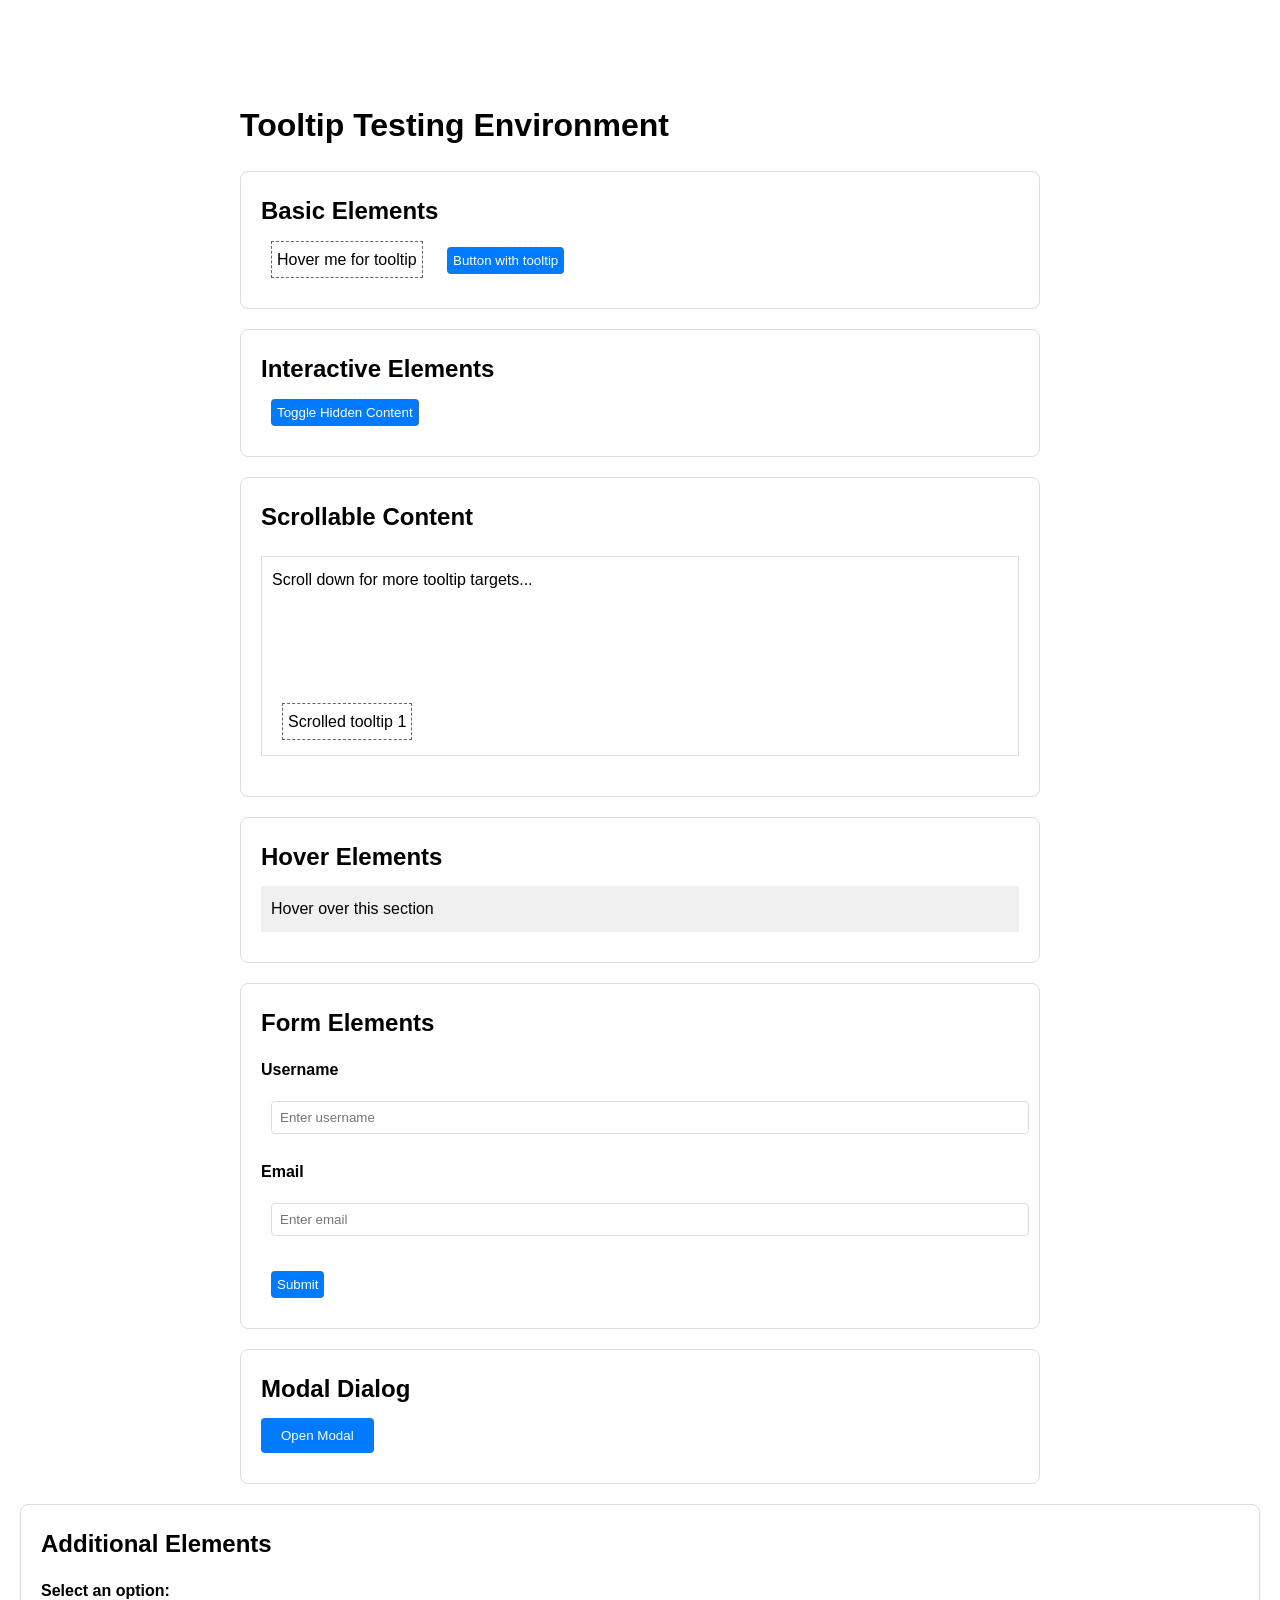
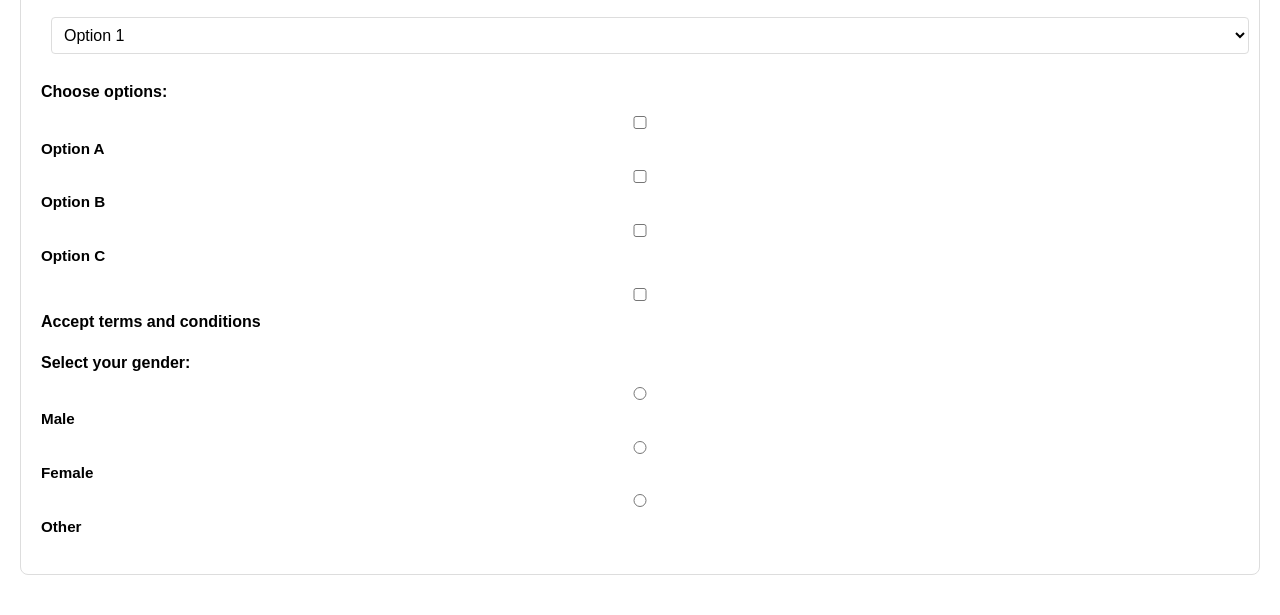
<file: index.html>
<!DOCTYPE html>
<html lang="en">
<head>
    <meta charset="UTF-8">
    <meta name="viewport" content="width=device-width, initial-scale=1.0">
    <title>Tooltip Testing Environment</title>
    <style>
        * {
            box-sizing: border-box;
            margin: 0;
            padding: 0;
        }

        body {
            font-family: Arial, sans-serif;
            line-height: 1.6;
            padding: 20px;
        }

        .navbar {
            position: fixed;
            top: 0;
            left: 0;
            right: 0;
            background: #333;
            color: white;
            padding: 1rem;
            z-index: 100;
        }

        .navbar a {
            color: white;
            text-decoration: none;
            margin-right: 20px;
        }

        .main-content {
            margin-top: 80px;
            max-width: 800px;
            margin-left: auto;
            margin-right: auto;
        }

        .card {
            border: 1px solid #ddd;
            padding: 20px;
            margin: 20px 0;
            border-radius: 8px;
            background: white;
        }

        .hidden-content {
            display: none;
            padding: 15px;
            background: #f9f9f9;
            margin-top: 10px;
            border-radius: 4px;
        }

        .btn {
            padding: 10px 20px;
            background: #007bff;
            color: white;
            border: none;
            border-radius: 4px;
            cursor: pointer;
            margin: 10px 0;
        }

        .btn:hover {
            background: #0056b3;
        }

        .tooltip-target {
            display: inline-block;
            margin: 10px;
            padding: 5px;
            border: 1px dashed #666;
        }

        .modal {
            display: none;
            position: fixed;
            top: 50%;
            left: 50%;
            transform: translate(-50%, -50%);
            background: white;
            padding: 20px;
            border-radius: 8px;
            box-shadow: 0 2px 10px rgba(0,0,0,0.1);
            z-index: 1000;
        }

        .modal-overlay {
            display: none;
            position: fixed;
            top: 0;
            left: 0;
            right: 0;
            bottom: 0;
            background: rgba(0,0,0,0.5);
            z-index: 999;
        }

        .scrollable-container {
            height: 200px;
            overflow-y: auto;
            border: 1px solid #ddd;
            padding: 10px;
            margin: 20px 0;
        }

        .hover-section {
            padding: 10px;
            background: #f0f0f0;
            margin: 10px 0;
        }

        .hover-section:hover .hover-content {
            display: block;
        }

        .hover-content {
            display: none;
            margin-top: 10px;
            padding: 10px;
            background: #e0e0e0;
        }

        .form-group {
            margin: 15px 0;
        }

        .form-group label {
            display: block;
            margin-bottom: 5px;
        }

        .form-group input {
            width: 100%;
            padding: 8px;
            border: 1px solid #ddd;
            border-radius: 4px;
        }

        /* Dropdown Styles */
        #dropdown {
            width: 100%;
            padding: 8px;
            border: 1px solid #ddd;
            border-radius: 4px;
            font-size: 1rem;
            background: #fff;
            cursor: pointer;
            margin-top: 5px;
        }

        /* Multi-select Checkboxes */
        .form-group div label {
            display: block;
            margin: 5px 0;
            font-size: 0.95rem;
            cursor: pointer;
        }

        .form-group div label input[type="checkbox"] {
            margin-right: 10px;
            cursor: pointer;
        }

        /* Single Checkbox */
        #singleCheckbox {
            margin-right: 10px;
            cursor: pointer;
        }

        label[for="singleCheckbox"] {
            font-size: 1rem;
            cursor: pointer;
        }

        /* Radio Buttons */
        .form-group div label input[type="radio"] {
            margin-right: 10px;
            cursor: pointer;
        }

        .form-group div label {
            font-size: 0.95rem;
            margin: 5px 0;
            cursor: pointer;
        }

        /* General consistency with existing layout */
        .form-group {
            margin: 15px 0;
        }

        .form-group label {
            font-weight: bold;
            margin-bottom: 8px;
        }

    </style>
</head>
<body>
<!--     <nav class="navbar">
        <a href="#home">Home</a>
        <a href="#about">About</a>
        <a href="#contact">Contact</a>
        <a href="#settings">Settings</a>
    </nav> -->

    <div class="main-content">
        <h1>Tooltip Testing Environment</h1>
        
        <div class="card">
            <h2>Basic Elements</h2>
            <span class="tooltip-target">Hover me for tooltip</span>
            <button class="btn tooltip-target">Button with tooltip</button>
        </div>

        <div class="card">
            <h2>Interactive Elements</h2>
            <button id="toggleButton" class="btn tooltip-target" onclick="toggleContent('hidden1')">Toggle Hidden Content</button>
            <div id="hidden1" class="hidden-content">
                <p>This content appears after clicking the button</p>
                <span class="tooltip-target">Hidden tooltip target</span>
            </div>
        </div>

        <div class="card">
            <h2>Scrollable Content</h2>
            <div class="scrollable-container">
                <p>Scroll down for more tooltip targets...</p>
                <div style="margin-top: 100px">
                    <span class="tooltip-target">Scrolled tooltip 1</span>
                </div>
                <div style="margin-top: 100px">
                    <span class="tooltip-target">Scrolled tooltip 2</span>
                </div>
                <div style="margin-top: 100px">
                    <span class="tooltip-target">Scrolled tooltip 3</span>
                </div>
            </div>
        </div>

        <div class="card">
            <h2>Hover Elements</h2>
            <div class="hover-section">
                <p>Hover over this section</p>
                <div class="hover-content">
                    <span class="tooltip-target">Tooltip in hover content</span>
                </div>
            </div>
        </div>

        <div class="card">
            <h2>Form Elements</h2>
            <form onsubmit="return false;">
                <div class="form-group">
                    <label for="username">Username</label>
                    <input type="text" id="username" class="tooltip-target" placeholder="Enter username">
                </div>
                <div class="form-group">
                    <label for="email">Email</label>
                    <input type="email" id="email" class="tooltip-target" placeholder="Enter email">
                </div>
                <button class="btn tooltip-target" type="submit">Submit</button>
            </form>
        </div>

        <div class="card">
            <h2>Modal Dialog</h2>
            <button class="btn" onclick="toggleModal()">Open Modal</button>
            <div class="modal-overlay" id="modalOverlay"></div>
            <div class="modal" id="modal">
                <h3>Modal Content</h3>
                <p>This is a modal dialog with a <span class="tooltip-target">tooltip target</span></p>
                <button class="btn" onclick="toggleModal()">Close</button>
            </div>
        </div>
    </div>
    <div class="card">
        <h2>Additional Elements</h2>
        <!-- Dropdown -->
        <div class="form-group">
            <label for="dropdown">Select an option:</label>
            <select id="dropdown" class="tooltip-target">
                <option value="option1">Option 1</option>
                <option value="option2">Option 2</option>
                <option value="option3">Option 3</option>
            </select>
        </div>
    
        <!-- Multi-select Dropdown with Checkboxes -->
        <div class="form-group">
            <label>Choose options:</label>
            <div>
                <label><input type="checkbox" value="optionA" /> Option A</label>
                <label><input type="checkbox" value="optionB" /> Option B</label>
                <label><input type="checkbox" value="optionC" /> Option C</label>
            </div>
        </div>
    
        <!-- Single Checkbox -->
        <div class="form-group">
            <label>
                <input type="checkbox" id="singleCheckbox" />
                Accept terms and conditions
            </label>
        </div>
    
        <!-- Radio Buttons -->
        <div class="form-group">
            <label>Select your gender:</label>
            <div>
                <label><input type="radio" name="gender" value="male" /> Male</label>
                <label><input type="radio" name="gender" value="female" /> Female</label>
                <label><input type="radio" name="gender" value="other" /> Other</label>
            </div>
        </div>
    </div>
    

    <script>
        function toggleContent(id) {
            const element = document.getElementById(id);
            const button = document.getElementById('toggleButton'); // Get the button element by id
            if (element.style.display === 'block') {
                element.style.display = 'none';
                button.textContent = 'Toggle Hidden Content'; // Reset text back to original
                button.style.backgroundColor = '#007bff'; // Reset background color
            } else {
                element.style.display = 'block';
                button.textContent = 'Button Clicked Successfully'; // Change button text
                button.style.backgroundColor = '#28a745'; // Change background color to green
            }
        }

        function toggleModal() {
            const modal = document.getElementById('modal');
            const overlay = document.getElementById('modalOverlay');
            if (modal.style.display === 'block') {
                modal.style.display = 'none';
                overlay.style.display = 'none';
            } else {
                modal.style.display = 'block';
                overlay.style.display = 'block';
            }
        }

        // Add some dynamic content after page load
        window.addEventListener('load', () => {
            setTimeout(() => {
                const dynamicCard = document.createElement('div');
                dynamicCard.className = 'card';
                dynamicCard.innerHTML = `

                    <h2>Dynamically Added Content</h2>
                    <p>This content was added after page load</p>
                    <span class="tooltip-target">Dynamic tooltip target</span>
                `;
                document.querySelector('.main-content').appendChild(dynamicCard);
            }, 2000);
        });
    </script>
    
    <script>
      (function (g, u, i, d, e, s, q, c, vid, env) {
        g[e] = g[e] || []
        g.AccountId = s;
        g.DomainAccountId = q;
        g.ChatDisplayMode = c;
        g.VersionId = vid;
        g.Environment = env;
        var f = u.getElementsByTagName(i)[0]
        var k = u.createElement(i);
        k.async = true;
        k.src = 'https://user.guidenow.ai/embeded.js';
        f.parentNode.insertBefore(k, f);
        k.onload = function() {
        if (g.captureUserDetails) {
          g.captureUserDetails({
              OrganizationId: 'organization_Id',  // add value of organization id
              UserId: 'user_id',                // add value of login user  id
              UserName: '',                     // add value of login user name
              EmailId: '',                      // add value of login user email
              UserType: '',                     //add value of login user type
              ScreenResolution : '',             //add value of screen resolution
              SessionId: '',                     //add value of session Id
              TimeZone: ''                        //add value of timezone
          });
        }
      }
      })(window, document, 'script', 'guiding', 'layer', '09042026-c0739885-ea60-49f1-ba51-28aba23b5db8','','overlay','','');
    </script>

    
</body>
</html>
</file>
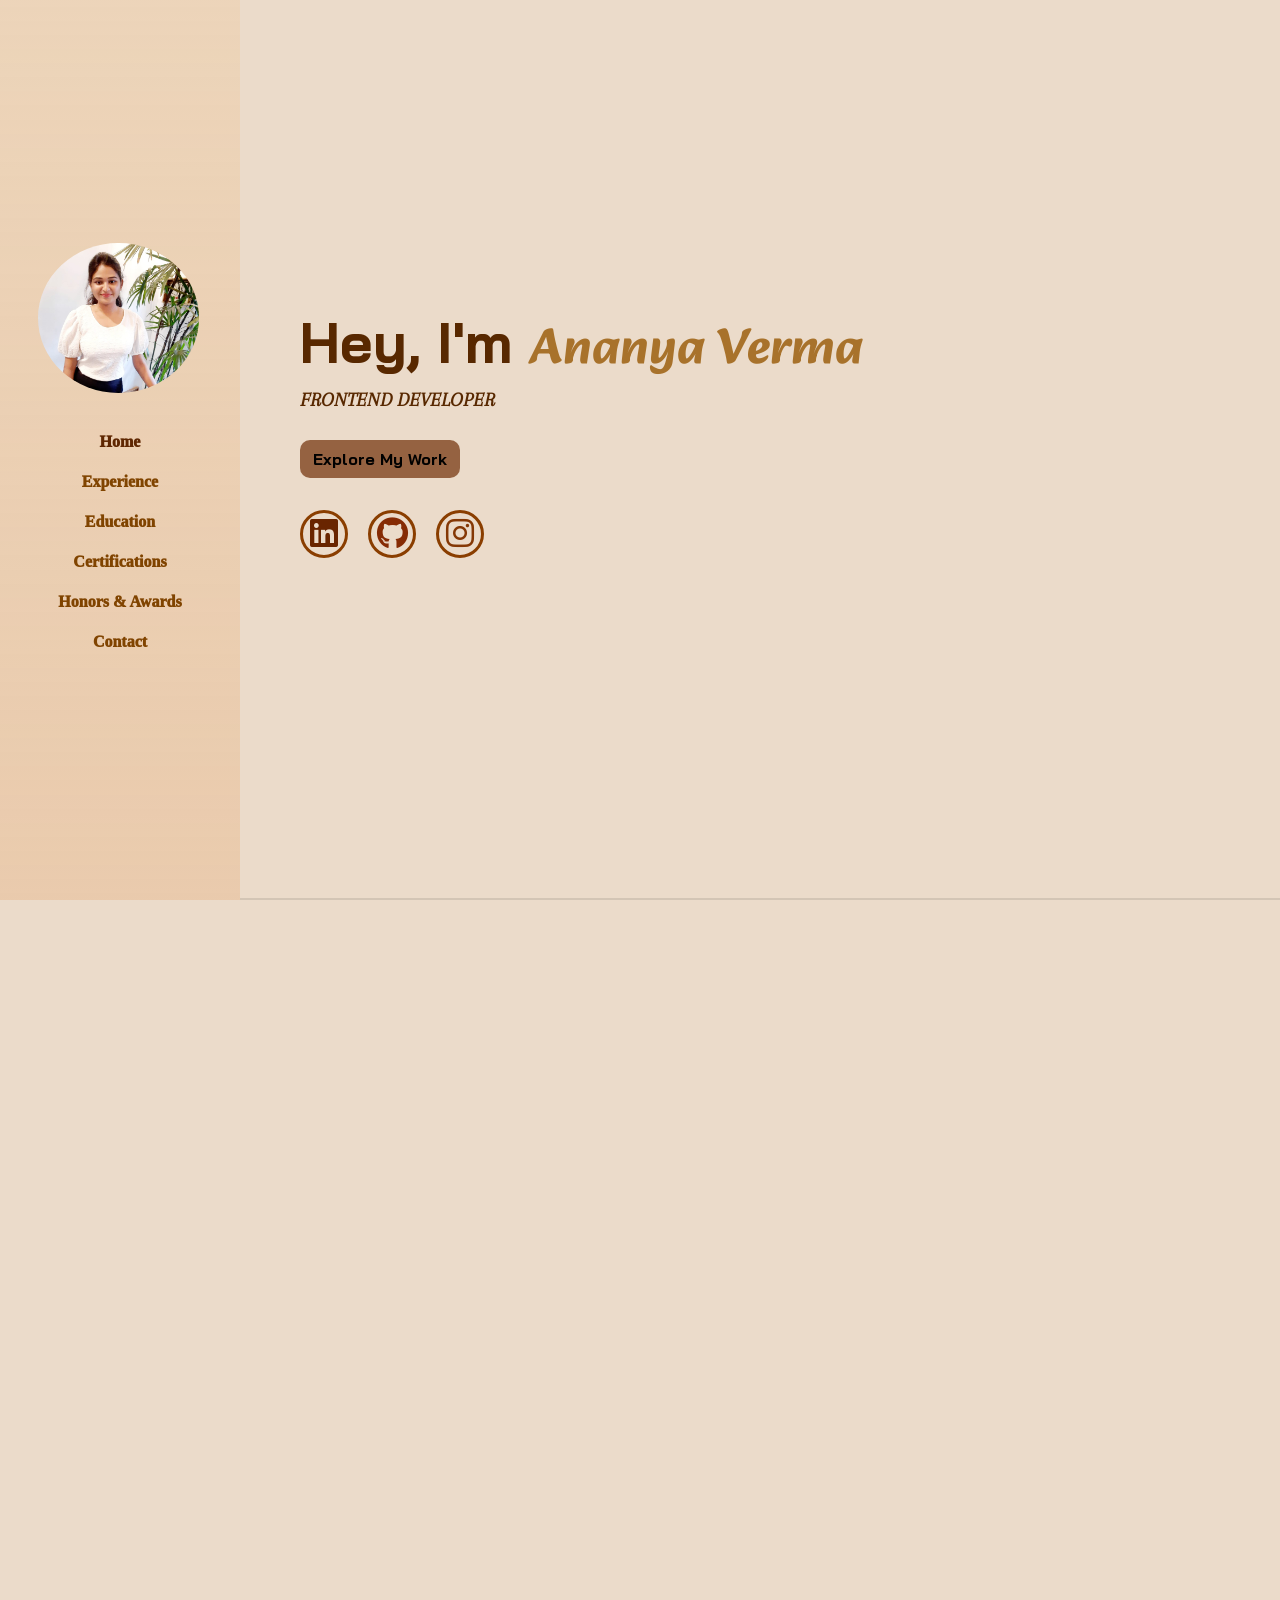
<file: Portfolio/index.html>
<!doctype html>
<html lang="en">

<head>
    <meta charset="utf-8">
    <meta name="viewport" content="width=device-width, initial-scale=1">
    <title>PORTFOLIO</title>
    <link rel="stylesheet" href="https://cdnjs.cloudflare.com/ajax/libs/font-awesome/6.4.0/css/all.min.css"
        integrity="sha512-iecdLmaskl7CVkqkXNQ/ZH/XLlvWZOJyj7Yy7tcenmpD1ypASozpmT/E0iPtmFIB46ZmdtAc9eNBvH0H/ZpiBw=="
        crossorigin="anonymous" referrerpolicy="no-referrer" />
    <link rel="stylesheet" href="./asset/css/bootstrap.min.css">
    <link rel="stylesheet" href="./asset/css/aos.css">
    <link rel="stylesheet" href="./asset/css/line-awesome.min.css">
    <link rel="stylesheet" href="./asset/css/styles.css">

</head>

<body data-bs-spy="scroll" data-bs-target=".navbar">
    <nav class="navbar navbar-expand-lg navbar-dark fixed-top">
        <div class="container flex-lg-column">
            <a class="navbar-brand mx-lg-auto mb-lg-4" href="#">
                <span class="h3 fw-bold d-block d-lg-none" style="color: #692500;">ANANYA
                    VERMA</span>
                <img src="asset/images/picc.jpg" class="d-none d-lg-block" style="width: 98%; height: 150px; border-radius: 50%;">

            </a>
            <button class="navbar-toggler" type="button" data-bs-toggle="collapse" data-bs-target="#navbarNav"
                aria-controls="navbarNav" aria-expanded="false" aria-label="Toggle navigation">
                <span class="navbar-toggler-icon"></span>
            </button>
            <div class="collapse navbar-collapse" id="navbarNav">
                <ul class="navbar-nav ms-auto flex-lg-column text-lg-center">
                    <li class="nav-item">
                        <a class="nav-link" href="#home">Home</a>
                    </li>
                    <li class="nav-item">
                        <a class="nav-link" href="#experience">Experience</a>
                    </li>
                    <li class="nav-item">
                        <a class="nav-link" href="#education">Education</a>
                    </li>
                    <li class="nav-item">
                        <a class="nav-link" href="#Certifications">Certifications</a>
                    </li>
                    <li class="nav-item">
                        <a class="nav-link" href="#honors & Awards">Honors & Awards</a>
                    </li>
                    <li class="nav-item">
                        <a class="nav-link" href="#contact">Contact</a>
                    </li>

                </ul>
            </div>
        </div>
    </nav>
    <div id="content-wrapper">
        <section id="home" class="full-height px-lg-5">
            <div class="container">
                <div class="row">
                    <div class="col-lg-8">
                        <h1 class="display-4 fw-bold" data-aos="fade-up">Hey, I'm <span class="text-brand">Ananya
                                Verma</span></h1>
                        <h5 data-aos="fade-up" data-aos-delay="300"><i> FRONTEND DEVELOPER</i></h5>
                        <a href="#experience" class="btn btn-brand"> Explore My Work</a>
                    </div>
                </div>
                <div class="social-media">
                    <a href="https://www.linkedin.com/in/ananya-verma-565329233">
                        <i class="fa-brands fa-linkedin fa-2xl" style="color: #692500;"></i></a>
                    <a href="https://github.com/ananya09verma"><i class="fa-brands fa-github fa-2xl"
                            style="color: #862b04;"></i></a>
                    <a href="https://instagram.com/ananya09_verma?igshid=MzNlNGNkZWQ4Mg=="><i
                            class="fa-brands fa-instagram fa-2xl" style="color: #853805;"></i></a>
                </div>

            </div>
        </section>

        <!--experienxe-->
        <section id="experience" class="full-height px-lg-5">
            <div class="container">
                <div class="row">
                    <div class="col-lg-8">
                        <h5 class="text-brand" data-aos="fade-up">EXPERIENCE</h5>
                    </div>
                    <div class="row gy-4">
                        <div class="col-lg-12" data-aos="fade-up" data-aos-delay="300">
                            <div class="bg-base p-4 rounded-4 shadow-effect">
                                <h4>Web Developer Intern</h4>
                                <h5 style="color: rgb(95, 0, 0)">LearnSmasher</h5>
                                <h6>July 2023 - Present</h6>
                            </div>
                        </div>
                        <div class="col-lg-12" data-aos="fade-up" data-aos-delay="300">
                            <div class="bg-base p-4 rounded-4 shadow-effect">
                                <h4>Web Developer Intern</h4>
                                <h5 style="color: rgb(119, 0, 0);">OctaNet</h5>
                                <h6>July 2023 - Present</h6>
                            </div>
                        </div>
                        <div class="col-lg-12" data-aos="fade-up" data-aos-delay="300">
                            <div class="bg-base p-4 rounded-4 shadow-effect">
                                <h4>Freelancing</h4>
                                <h5 style="color: rgb(95, 0, 0);">Graphic Designer</h5>
                                <h6>January 2023 - Present</h6>
                            </div>
                        </div>
                        <div class="col-lg-12" data-aos="fade-up" data-aos-delay="300">
                            <div class="bg-base p-4 rounded-4 shadow-effect">
                                <h4>Java Full Stack Intern</h4>
                                <h5 style="color: rgb(97, 0, 0);">YHills</h5>
                                <h6>September 2022 - November 2022</h6>
                            </div>
                        </div>
                    </div>
                </div>
            </div>

        </section>

        <!--Education-->
        <section id="education" class="full-height px-lg-5">
            <div class="container">
                <div class="row">
                    <div class="col-lg-8">
                        <h5 class="text-brand" data-aos="fade-up">EDUCATION</h5>
                    </div>
                    <div class="row gy-4">
                        <div class="col-lg-12" data-aos="fade-up" data-aos-delay="300">
                            <div class="bg-base p-4 rounded-4 shadow-effect">
                                <h4>Sarala Birla University</h4>
                                <h5 style="color: rgb(95, 0, 0)">B TECH, CSE</h5>
                                <h6>2021 - 2025</h6>
                            </div>
                        </div>
                        <div class="col-lg-12" data-aos="fade-up" data-aos-delay="300">
                            <div class="bg-base p-4 rounded-4 shadow-effect">
                                <h4>Delhi Public School,Ranchi</h4>
                                <h5 style="color: rgb(97, 0, 0)">Higher Secondary Education,PCM</h5>
                                <h6>Grade-92%</h6>
                                <h6>March 2019 - March 2021</h6>
                            </div>
                        </div>
                        <div class="col-lg-12" data-aos="fade-up" data-aos-delay="300">
                            <div class="bg-base p-4 rounded-4 shadow-effect">
                                <h4>Delhi Public School,Ranchi</h4>
                                <h5 style="color: rgb(95, 0, 0)">Elementary Education</h5>
                                <h6>Grade-95%</h6>
                                <h6>April 2008 - April 2019</h6>
                            </div>
                        </div>
                    </div>
        </section>

        <!--Certification-->
        <section id="Certifications" class="full-height" px-lg-5>
            <div class="container">
                <div class="row pb-4" data-aos="fade-up">
                    <div class="col-lg-8">
                        <h5 class="text-brand">Certifications</h5>
                    </div>
                </div>
                <div class="row gy-4">
                    <div class="col-md-6" data-aos="fade-up">
                        <div class="card-custom rounded-4">
                            <div class="card-custom-image rounded-4">
                                <img class="rounded-4" src="asset/images/hackerRank.png"
                                    style="width: 80px; height: 80px;">
                            </div>
                            <div class="card-custom-content">
                                <br>
                                <h5>HackerRank SQL Basic</h5>
                            </div>
                        </div>
                    </div>
                    <div class="col-md-6" data-aos="fade-up" data-aos-delay="300">
                        <div class="card-custom rounded-4">
                            <div class="card-custom-image rounded-4">
                                <img class="rounded-4" src="asset/images/hackerRank.png"
                                    style="width: 80px; height: 80px;">
                            </div>
                            <div class="card-custom-content">
                                <br>
                                <h5>HackerRank SQL Intermediate </h5>
                            </div>
                        </div>
                    </div>
                    <div class="col-md-6" data-aos="fade-up" data-aos-delay="400">
                        <div class="card-custom rounded-4">
                            <div class="card-custom-image rounded-4">
                                <img class="rounded-4" src="asset/images/letsUpgrade.png"
                                    style="width: 100px; height: 100px; padding: 10px;">
                            </div>
                            <div class="card-custom-content">
                                <br>
                                <h5>Javascript & Node.js Bootcamp </h5>
                            </div>
                        </div>
                    </div>
                    <div class="col-md-6" data-aos="fade-up" data-aos-delay="400">
                        <div class="card-custom rounded-4">
                            <div class="card-custom-image rounded-4">
                                <img class="rounded-4" src="asset/images/coursera.png"
                                    style="width: 100px; height: 100px; padding: 10px;">
                            </div>
                            <div class="card-custom-content">
                                <br>
                                <h5>Coursera <br>Crash Course On Python </h5>
                            </div>
                        </div>
                    </div>
                </div>
            </div>

        </section>

        <!--awards-->
        <section id="honors & Awards" class="full-height px-lg-5">
            <div class="container">
                <div class="row">
                    <div class="col-lg-8">
                        <i class="fa-solid fa-trophy fa-2xl" data-aos="fade-up" style="color: #8a3000;"></i>
                        <br><br><br>
                        <h5 class="text-brand" data-aos="fade-up">Honors & Awards</h5>
                    </div>
                    <h4 style="font-family: Georgia, 'Times New Roman', Times, serif;" data-aos="fade-up"
                        data-aos-delay="300">Gold Medalist</h4>
                    <p style="font-weight: bold; font-family: 'Lucida Sans', 'Lucida Sans Regular', 'Lucida Grande', 'Lucida Sans Unicode', Geneva, Verdana, sans-serif;"
                        data-aos="fade-up" data-aos-delay="550">Won Gold Medal in University Chess Tournament for 2
                        Consecutive Years</p>
                    <br><br><br><br>
                    <H4 style="font-family: Georgia, 'Times New Roman', Times, serif;" data-aos="fade-up"
                        data-aos-delay="500"> National Chess Player</H4>
                    <p style="font-weight: bold; font-family: 'Lucida Sans', 'Lucida Sans Regular', 'Lucida Grande', 'Lucida Sans Unicode', Geneva, Verdana, sans-serif;"
                        data-aos="fade-up" data-aos-delay="550">Issued by Central Board Of Secondary Education,Delhi</p>
                </div>
            </div>
        </section>
        <!--contact-->
        <section id="contact" class="full-height px-lg-5">
            <div class="container">
                <div class="row justify-content-center pb-4">
                    <div class="col-lg-8">
                        <h4 class="text-brand" data-aos="fade-up">CONTACT</h4>
                        <h2 style="font-family: Verdana, Geneva, Tahoma, sans-serif;" data-aos="fade-up"
                            data-aos-delay="400">Interested in working together?Let's Talk</h2>
                    </div>
                    <div class="col-lg-8" data-aos="fade-up" data-aos-delay="400">
                        <form action="#" class="row g-lg-3 gy-3">
                            <div class="form-group col-md-6">
                                <input type="text" class="form-control" placeholder="Enter your name">
                            </div>
                            <div class="form-group col-md-6">
                                <input type="email" class="form-control" placeholder="Enter your email">
                            </div>
                            <div class="form-group col-12">
                                <input type="text" class="form-control" placeholder="Enter subject">
                            </div>
                            <div class="form-group col-12">
                                <textarea name="" rows="4" class="form-control"
                                    placeholder="Enter your message"></textarea>
                            </div>
                            <div class="form-group col-12 d-grid">
                                <button type="submit" class="btn btn-brand">Contact me</button>
                            </div>
                        </form>
                    </div>
                </div>
        </section>


        <script src="./asset/js/bootstrap.bundle.min.js"></script>
        <script src="./asset/js/aos.js"></script>
        <script src="./asset/js/main.js"></script>
</body>

</html>
</file>
<file: Portfolio/asset/css/styles.css>
@import url('https://fonts.googleapis.com/css2?family=Bai+Jamjuree:ital,wght@0,400;1,500;1,600;1,700&display=swap');
@import url('https://fonts.googleapis.com/css2?family=Alkatra&display=swap');
@import url('https://fonts.googleapis.com/css2?family=Arapey&family=Enriqueta&display=swap');
:root {

    --color-base: red;
    --color-base2: #ebdbca;
    --color-brand: red;
    --sidbar-width: 240px;
    --font-base: "bai jamjuree";
}


body {
    background-color: var(--color-base2);
    font-family: var(--font-base), sans-serif;

}

h1,
h2,
h3,
h4,
h5,
h6 {
    color: rgb(88, 40, 0);
    font-weight: 700;
   
}
h4{
    font-family: enriqueta;
}
h5{
    font-family: arapey;
}

a {
    text-decoration: none;
    transition: all 0.4 ease;
}

a:hover {
    color: black;
}

img {
    width: 100%
}

.full-height {
    min-height: 100vh;
    height: 100%;
    display: flex;
    flex-direction: column;
    justify-content: center;
    padding: 50px;
    border-bottom: 2px solid rgba(0, 0, 0, 0.1);
}

.navbar {
    background-color: #c29159e0;
}

.navbar .nav-link {
    font-weight: 1000;
    color: rgb(128, 68, 0);
    font-family: Cambria, Cochin, Georgia, Times, 'Times New Roman', serif;
    border-radius: 5%;
}

.navbar .nav-link:hover {
    color: #572202;
    box-shadow: 0 0 1rem rgb(180, 102, 0);
}

.navbar .nav-link.active {
    color: rgb(95, 39, 2);
}

p {
    font-weight: bolder;
}

.text-brand {
    color: rgb(168, 114, 43);
    font-family: Alkatra;
    font-size: 50px;
}

.social-media a {
    display: inline-flex;
    justify-content: center;
    align-items: center;
    width: 3rem;
    height: 3rem;
    border: .2rem solid rgb(138, 62, 0);
    border-radius: 50%;
    margin-top: 1rem;
    transition: .5s;
    margin: 2rem 1rem 2rem 0;

}

.social-media a:hover {
    background-color: #f1ad82;
    box-shadow: 0 0 1rem rgb(180, 102, 0);
}

.btn-brand {
    background-color: #6e2a00ad;
    color: black;
    border-radius: 10px;
    margin-top: 20px;
    font-weight: bold;
}

.btn-brand a {
    transition: .5s;
   
}

.btn-brand:hover {
    color: bisque;
    background-color: #572405;

}

.bg-base {
    background-color: #bd894581;
}

.shadow-effect {
    transition: all 0.5sec;
}

.shadow-effect:hover {
    box-shadow: -6px 6px 0 0 rgba(153, 94, 6, 0.747);
}

@media (min-width: 992px) {
    .navbar {
        min-height: 100vh;
        width: var(--sidbar-width);
        background: linear-gradient(rgba(238, 206, 169, 0.5), rgba(233, 197, 163, 0.753));
    }

    #content-wrapper {
        padding-left: var(--sidbar-width);
    }

}

.card-custom .card-custom-image {
    overflow: hidden;
}

.card-custom .card-custom-image img {
    transition: all 0.4s ease;
}

.card-custom:hover .card-custom-image img {
    transform: scale(1.1);

}
@media (max-width: 440px){
    #home{
        margin-top: 40px;
    }
}
</file>
<file: Portfolio/asset/css/line-awesome.min.css>
.la,.lab,.lad,.lal,.lar,.las{-moz-osx-font-smoothing:grayscale;-webkit-font-smoothing:antialiased;display:inline-block;font-style:normal;font-variant:normal;text-rendering:auto;line-height:1}.la-lg{font-size:1.33333em;line-height:.75em;vertical-align:-.0667em}.la-xs{font-size:.75em}.la-sm{font-size:.875em}.la-1x{font-size:1em}.la-2x{font-size:2em}.la-3x{font-size:3em}.la-4x{font-size:4em}.la-5x{font-size:5em}.la-6x{font-size:6em}.la-7x{font-size:7em}.la-8x{font-size:8em}.la-9x{font-size:9em}.la-10x{font-size:10em}.la-fw{text-align:center;width:1.25em}.la-ul{list-style-type:none;margin-left:2.5em;padding-left:0}.la-ul>li{position:relative}.la-li{left:-2em;position:absolute;text-align:center;width:2em;line-height:inherit}.la-border{border:solid .08em #eee;border-radius:.1em;padding:.2em .25em .15em}.la-pull-left{float:left}.la-pull-right{float:right}.la.la-pull-left,.lab.la-pull-left,.lal.la-pull-left,.lar.la-pull-left,.las.la-pull-left{margin-right:.3em}.la.la-pull-right,.lab.la-pull-right,.lal.la-pull-right,.lar.la-pull-right,.las.la-pull-right{margin-left:.3em}.la-spin{-webkit-animation:la-spin 2s infinite linear;animation:la-spin 2s infinite linear}.la-pulse{-webkit-animation:la-spin 1s infinite steps(8);animation:la-spin 1s infinite steps(8)}@-webkit-keyframes la-spin{0%{-webkit-transform:rotate(0);transform:rotate(0)}100%{-webkit-transform:rotate(360deg);transform:rotate(360deg)}}@keyframes la-spin{0%{-webkit-transform:rotate(0);transform:rotate(0)}100%{-webkit-transform:rotate(360deg);transform:rotate(360deg)}}.la-rotate-90{-webkit-transform:rotate(90deg);transform:rotate(90deg)}.la-rotate-180{-webkit-transform:rotate(180deg);transform:rotate(180deg)}.la-rotate-270{-webkit-transform:rotate(270deg);transform:rotate(270deg)}.la-flip-horizontal{-webkit-transform:scale(-1,1);transform:scale(-1,1)}.la-flip-vertical{-webkit-transform:scale(1,-1);transform:scale(1,-1)}.la-flip-both,.la-flip-horizontal.la-flip-vertical{-webkit-transform:scale(-1,-1);transform:scale(-1,-1)}:root .la-flip-both,:root .la-flip-horizontal,:root .la-flip-vertical,:root .la-rotate-180,:root .la-rotate-270,:root .la-rotate-90{-webkit-filter:none;filter:none}.la-stack{display:inline-block;height:2em;line-height:2em;position:relative;vertical-align:middle;width:2.5em}.la-stack-1x,.la-stack-2x{left:0;position:absolute;text-align:center;width:100%}.la-stack-1x{line-height:inherit}.la-stack-2x{font-size:2em}.la-inverse{color:#fff}.la-500px:before{content:"\f26e"}.la-accessible-icon:before{content:"\f368"}.la-accusoft:before{content:"\f369"}.la-acquisitions-incorporated:before{content:"\f6af"}.la-ad:before{content:"\f641"}.la-address-book:before{content:"\f2b9"}.la-address-card:before{content:"\f2bb"}.la-adjust:before{content:"\f042"}.la-adn:before{content:"\f170"}.la-adobe:before{content:"\f778"}.la-adversal:before{content:"\f36a"}.la-affiliatetheme:before{content:"\f36b"}.la-air-freshener:before{content:"\f5d0"}.la-airbnb:before{content:"\f834"}.la-algolia:before{content:"\f36c"}.la-align-center:before{content:"\f037"}.la-align-justify:before{content:"\f039"}.la-align-left:before{content:"\f036"}.la-align-right:before{content:"\f038"}.la-alipay:before{content:"\f642"}.la-allergies:before{content:"\f461"}.la-amazon:before{content:"\f270"}.la-amazon-pay:before{content:"\f42c"}.la-ambulance:before{content:"\f0f9"}.la-american-sign-language-interpreting:before{content:"\f2a3"}.la-amilia:before{content:"\f36d"}.la-anchor:before{content:"\f13d"}.la-android:before{content:"\f17b"}.la-angellist:before{content:"\f209"}.la-angle-double-down:before{content:"\f103"}.la-angle-double-left:before{content:"\f100"}.la-angle-double-right:before{content:"\f101"}.la-angle-double-up:before{content:"\f102"}.la-angle-down:before{content:"\f107"}.la-angle-left:before{content:"\f104"}.la-angle-right:before{content:"\f105"}.la-angle-up:before{content:"\f106"}.la-angry:before{content:"\f556"}.la-angrycreative:before{content:"\f36e"}.la-angular:before{content:"\f420"}.la-ankh:before{content:"\f644"}.la-app-store:before{content:"\f36f"}.la-app-store-ios:before{content:"\f370"}.la-apper:before{content:"\f371"}.la-apple:before{content:"\f179"}.la-apple-alt:before{content:"\f5d1"}.la-apple-pay:before{content:"\f415"}.la-archive:before{content:"\f187"}.la-archway:before{content:"\f557"}.la-arrow-alt-circle-down:before{content:"\f358"}.la-arrow-alt-circle-left:before{content:"\f359"}.la-arrow-alt-circle-right:before{content:"\f35a"}.la-arrow-alt-circle-up:before{content:"\f35b"}.la-arrow-circle-down:before{content:"\f0ab"}.la-arrow-circle-left:before{content:"\f0a8"}.la-arrow-circle-right:before{content:"\f0a9"}.la-arrow-circle-up:before{content:"\f0aa"}.la-arrow-down:before{content:"\f063"}.la-arrow-left:before{content:"\f060"}.la-arrow-right:before{content:"\f061"}.la-arrow-up:before{content:"\f062"}.la-arrows-alt:before{content:"\f0b2"}.la-arrows-alt-h:before{content:"\f337"}.la-arrows-alt-v:before{content:"\f338"}.la-artstation:before{content:"\f77a"}.la-assistive-listening-systems:before{content:"\f2a2"}.la-asterisk:before{content:"\f069"}.la-asymmetrik:before{content:"\f372"}.la-at:before{content:"\f1fa"}.la-atlas:before{content:"\f558"}.la-atlassian:before{content:"\f77b"}.la-atom:before{content:"\f5d2"}.la-audible:before{content:"\f373"}.la-audio-description:before{content:"\f29e"}.la-autoprefixer:before{content:"\f41c"}.la-avianex:before{content:"\f374"}.la-aviato:before{content:"\f421"}.la-award:before{content:"\f559"}.la-aws:before{content:"\f375"}.la-baby:before{content:"\f77c"}.la-baby-carriage:before{content:"\f77d"}.la-backspace:before{content:"\f55a"}.la-backward:before{content:"\f04a"}.la-bacon:before{content:"\f7e5"}.la-balance-scale:before{content:"\f24e"}.la-balance-scale-left:before{content:"\f515"}.la-balance-scale-right:before{content:"\f516"}.la-ban:before{content:"\f05e"}.la-band-aid:before{content:"\f462"}.la-bandcamp:before{content:"\f2d5"}.la-barcode:before{content:"\f02a"}.la-bars:before{content:"\f0c9"}.la-baseball-ball:before{content:"\f433"}.la-basketball-ball:before{content:"\f434"}.la-bath:before{content:"\f2cd"}.la-battery-empty:before{content:"\f244"}.la-battery-full:before{content:"\f240"}.la-battery-half:before{content:"\f242"}.la-battery-quarter:before{content:"\f243"}.la-battery-three-quarters:before{content:"\f241"}.la-battle-net:before{content:"\f835"}.la-bed:before{content:"\f236"}.la-beer:before{content:"\f0fc"}.la-behance:before{content:"\f1b4"}.la-behance-square:before{content:"\f1b5"}.la-bell:before{content:"\f0f3"}.la-bell-slash:before{content:"\f1f6"}.la-bezier-curve:before{content:"\f55b"}.la-bible:before{content:"\f647"}.la-bicycle:before{content:"\f206"}.la-biking:before{content:"\f84a"}.la-bimobject:before{content:"\f378"}.la-binoculars:before{content:"\f1e5"}.la-biohazard:before{content:"\f780"}.la-birthday-cake:before{content:"\f1fd"}.la-bitbucket:before{content:"\f171"}.la-bitcoin:before{content:"\f379"}.la-bity:before{content:"\f37a"}.la-black-tie:before{content:"\f27e"}.la-blackberry:before{content:"\f37b"}.la-blender:before{content:"\f517"}.la-blender-phone:before{content:"\f6b6"}.la-blind:before{content:"\f29d"}.la-blog:before{content:"\f781"}.la-blogger:before{content:"\f37c"}.la-blogger-b:before{content:"\f37d"}.la-bluetooth:before{content:"\f293"}.la-bluetooth-b:before{content:"\f294"}.la-bold:before{content:"\f032"}.la-bolt:before{content:"\f0e7"}.la-bomb:before{content:"\f1e2"}.la-bone:before{content:"\f5d7"}.la-bong:before{content:"\f55c"}.la-book:before{content:"\f02d"}.la-book-dead:before{content:"\f6b7"}.la-book-medical:before{content:"\f7e6"}.la-book-open:before{content:"\f518"}.la-book-reader:before{content:"\f5da"}.la-bookmark:before{content:"\f02e"}.la-bootstrap:before{content:"\f836"}.la-border-all:before{content:"\f84c"}.la-border-none:before{content:"\f850"}.la-border-style:before{content:"\f853"}.la-bowling-ball:before{content:"\f436"}.la-box:before{content:"\f466"}.la-box-open:before{content:"\f49e"}.la-boxes:before{content:"\f468"}.la-braille:before{content:"\f2a1"}.la-brain:before{content:"\f5dc"}.la-bread-slice:before{content:"\f7ec"}.la-briefcase:before{content:"\f0b1"}.la-briefcase-medical:before{content:"\f469"}.la-broadcast-tower:before{content:"\f519"}.la-broom:before{content:"\f51a"}.la-brush:before{content:"\f55d"}.la-btc:before{content:"\f15a"}.la-buffer:before{content:"\f837"}.la-bug:before{content:"\f188"}.la-building:before{content:"\f1ad"}.la-bullhorn:before{content:"\f0a1"}.la-bullseye:before{content:"\f140"}.la-burn:before{content:"\f46a"}.la-buromobelexperte:before{content:"\f37f"}.la-bus:before{content:"\f207"}.la-bus-alt:before{content:"\f55e"}.la-business-time:before{content:"\f64a"}.la-buy-n-large:before{content:"\f8a6"}.la-buysellads:before{content:"\f20d"}.la-calculator:before{content:"\f1ec"}.la-calendar:before{content:"\f133"}.la-calendar-alt:before{content:"\f073"}.la-calendar-check:before{content:"\f274"}.la-calendar-day:before{content:"\f783"}.la-calendar-minus:before{content:"\f272"}.la-calendar-plus:before{content:"\f271"}.la-calendar-times:before{content:"\f273"}.la-calendar-week:before{content:"\f784"}.la-camera:before{content:"\f030"}.la-camera-retro:before{content:"\f083"}.la-campground:before{content:"\f6bb"}.la-canadian-maple-leaf:before{content:"\f785"}.la-candy-cane:before{content:"\f786"}.la-cannabis:before{content:"\f55f"}.la-capsules:before{content:"\f46b"}.la-car:before{content:"\f1b9"}.la-car-alt:before{content:"\f5de"}.la-car-battery:before{content:"\f5df"}.la-car-crash:before{content:"\f5e1"}.la-car-side:before{content:"\f5e4"}.la-caret-down:before{content:"\f0d7"}.la-caret-left:before{content:"\f0d9"}.la-caret-right:before{content:"\f0da"}.la-caret-square-down:before{content:"\f150"}.la-caret-square-left:before{content:"\f191"}.la-caret-square-right:before{content:"\f152"}.la-caret-square-up:before{content:"\f151"}.la-caret-up:before{content:"\f0d8"}.la-carrot:before{content:"\f787"}.la-cart-arrow-down:before{content:"\f218"}.la-cart-plus:before{content:"\f217"}.la-cash-register:before{content:"\f788"}.la-cat:before{content:"\f6be"}.la-cc-amazon-pay:before{content:"\f42d"}.la-cc-amex:before{content:"\f1f3"}.la-cc-apple-pay:before{content:"\f416"}.la-cc-diners-club:before{content:"\f24c"}.la-cc-discover:before{content:"\f1f2"}.la-cc-jcb:before{content:"\f24b"}.la-cc-mastercard:before{content:"\f1f1"}.la-cc-paypal:before{content:"\f1f4"}.la-cc-stripe:before{content:"\f1f5"}.la-cc-visa:before{content:"\f1f0"}.la-centercode:before{content:"\f380"}.la-centos:before{content:"\f789"}.la-certificate:before{content:"\f0a3"}.la-chair:before{content:"\f6c0"}.la-chalkboard:before{content:"\f51b"}.la-chalkboard-teacher:before{content:"\f51c"}.la-charging-station:before{content:"\f5e7"}.la-chart-area:before{content:"\f1fe"}.la-chart-bar:before{content:"\f080"}.la-chart-line:before{content:"\f201"}.la-chart-pie:before{content:"\f200"}.la-check:before{content:"\f00c"}.la-check-circle:before{content:"\f058"}.la-check-double:before{content:"\f560"}.la-check-square:before{content:"\f14a"}.la-cheese:before{content:"\f7ef"}.la-chess:before{content:"\f439"}.la-chess-bishop:before{content:"\f43a"}.la-chess-board:before{content:"\f43c"}.la-chess-king:before{content:"\f43f"}.la-chess-knight:before{content:"\f441"}.la-chess-pawn:before{content:"\f443"}.la-chess-queen:before{content:"\f445"}.la-chess-rook:before{content:"\f447"}.la-chevron-circle-down:before{content:"\f13a"}.la-chevron-circle-left:before{content:"\f137"}.la-chevron-circle-right:before{content:"\f138"}.la-chevron-circle-up:before{content:"\f139"}.la-chevron-down:before{content:"\f078"}.la-chevron-left:before{content:"\f053"}.la-chevron-right:before{content:"\f054"}.la-chevron-up:before{content:"\f077"}.la-child:before{content:"\f1ae"}.la-chrome:before{content:"\f268"}.la-chromecast:before{content:"\f838"}.la-church:before{content:"\f51d"}.la-circle:before{content:"\f111"}.la-circle-notch:before{content:"\f1ce"}.la-city:before{content:"\f64f"}.la-clinic-medical:before{content:"\f7f2"}.la-clipboard:before{content:"\f328"}.la-clipboard-check:before{content:"\f46c"}.la-clipboard-list:before{content:"\f46d"}.la-clock:before{content:"\f017"}.la-clone:before{content:"\f24d"}.la-closed-captioning:before{content:"\f20a"}.la-cloud:before{content:"\f0c2"}.la-cloud-download-alt:before{content:"\f381"}.la-cloud-meatball:before{content:"\f73b"}.la-cloud-moon:before{content:"\f6c3"}.la-cloud-moon-rain:before{content:"\f73c"}.la-cloud-rain:before{content:"\f73d"}.la-cloud-showers-heavy:before{content:"\f740"}.la-cloud-sun:before{content:"\f6c4"}.la-cloud-sun-rain:before{content:"\f743"}.la-cloud-upload-alt:before{content:"\f382"}.la-cloudscale:before{content:"\f383"}.la-cloudsmith:before{content:"\f384"}.la-cloudversify:before{content:"\f385"}.la-cocktail:before{content:"\f561"}.la-code:before{content:"\f121"}.la-code-branch:before{content:"\f126"}.la-codepen:before{content:"\f1cb"}.la-codiepie:before{content:"\f284"}.la-coffee:before{content:"\f0f4"}.la-cog:before{content:"\f013"}.la-cogs:before{content:"\f085"}.la-coins:before{content:"\f51e"}.la-columns:before{content:"\f0db"}.la-comment:before{content:"\f075"}.la-comment-alt:before{content:"\f27a"}.la-comment-dollar:before{content:"\f651"}.la-comment-dots:before{content:"\f4ad"}.la-comment-medical:before{content:"\f7f5"}.la-comment-slash:before{content:"\f4b3"}.la-comments:before{content:"\f086"}.la-comments-dollar:before{content:"\f653"}.la-compact-disc:before{content:"\f51f"}.la-compass:before{content:"\f14e"}.la-compress:before{content:"\f066"}.la-compress-arrows-alt:before{content:"\f78c"}.la-concierge-bell:before{content:"\f562"}.la-confluence:before{content:"\f78d"}.la-connectdevelop:before{content:"\f20e"}.la-contao:before{content:"\f26d"}.la-cookie:before{content:"\f563"}.la-cookie-bite:before{content:"\f564"}.la-copy:before{content:"\f0c5"}.la-copyright:before{content:"\f1f9"}.la-cotton-bureau:before{content:"\f89e"}.la-couch:before{content:"\f4b8"}.la-cpanel:before{content:"\f388"}.la-creative-commons:before{content:"\f25e"}.la-creative-commons-by:before{content:"\f4e7"}.la-creative-commons-nc:before{content:"\f4e8"}.la-creative-commons-nc-eu:before{content:"\f4e9"}.la-creative-commons-nc-jp:before{content:"\f4ea"}.la-creative-commons-nd:before{content:"\f4eb"}.la-creative-commons-pd:before{content:"\f4ec"}.la-creative-commons-pd-alt:before{content:"\f4ed"}.la-creative-commons-remix:before{content:"\f4ee"}.la-creative-commons-sa:before{content:"\f4ef"}.la-creative-commons-sampling:before{content:"\f4f0"}.la-creative-commons-sampling-plus:before{content:"\f4f1"}.la-creative-commons-share:before{content:"\f4f2"}.la-creative-commons-zero:before{content:"\f4f3"}.la-credit-card:before{content:"\f09d"}.la-critical-role:before{content:"\f6c9"}.la-crop:before{content:"\f125"}.la-crop-alt:before{content:"\f565"}.la-cross:before{content:"\f654"}.la-crosshairs:before{content:"\f05b"}.la-crow:before{content:"\f520"}.la-crown:before{content:"\f521"}.la-crutch:before{content:"\f7f7"}.la-css3:before{content:"\f13c"}.la-css3-alt:before{content:"\f38b"}.la-cube:before{content:"\f1b2"}.la-cubes:before{content:"\f1b3"}.la-cut:before{content:"\f0c4"}.la-cuttlefish:before{content:"\f38c"}.la-d-and-d:before{content:"\f38d"}.la-d-and-d-beyond:before{content:"\f6ca"}.la-dashcube:before{content:"\f210"}.la-database:before{content:"\f1c0"}.la-deaf:before{content:"\f2a4"}.la-delicious:before{content:"\f1a5"}.la-democrat:before{content:"\f747"}.la-deploydog:before{content:"\f38e"}.la-deskpro:before{content:"\f38f"}.la-desktop:before{content:"\f108"}.la-dev:before{content:"\f6cc"}.la-deviantart:before{content:"\f1bd"}.la-dharmachakra:before{content:"\f655"}.la-dhl:before{content:"\f790"}.la-diagnoses:before{content:"\f470"}.la-diaspora:before{content:"\f791"}.la-dice:before{content:"\f522"}.la-dice-d20:before{content:"\f6cf"}.la-dice-d6:before{content:"\f6d1"}.la-dice-five:before{content:"\f523"}.la-dice-four:before{content:"\f524"}.la-dice-one:before{content:"\f525"}.la-dice-six:before{content:"\f526"}.la-dice-three:before{content:"\f527"}.la-dice-two:before{content:"\f528"}.la-digg:before{content:"\f1a6"}.la-digital-ocean:before{content:"\f391"}.la-digital-tachograph:before{content:"\f566"}.la-directions:before{content:"\f5eb"}.la-discord:before{content:"\f392"}.la-discourse:before{content:"\f393"}.la-divide:before{content:"\f529"}.la-dizzy:before{content:"\f567"}.la-dna:before{content:"\f471"}.la-dochub:before{content:"\f394"}.la-docker:before{content:"\f395"}.la-dog:before{content:"\f6d3"}.la-dollar-sign:before{content:"\f155"}.la-dolly:before{content:"\f472"}.la-dolly-flatbed:before{content:"\f474"}.la-donate:before{content:"\f4b9"}.la-door-closed:before{content:"\f52a"}.la-door-open:before{content:"\f52b"}.la-dot-circle:before{content:"\f192"}.la-dove:before{content:"\f4ba"}.la-download:before{content:"\f019"}.la-draft2digital:before{content:"\f396"}.la-drafting-compass:before{content:"\f568"}.la-dragon:before{content:"\f6d5"}.la-draw-polygon:before{content:"\f5ee"}.la-dribbble:before{content:"\f17d"}.la-dribbble-square:before{content:"\f397"}.la-dropbox:before{content:"\f16b"}.la-drum:before{content:"\f569"}.la-drum-steelpan:before{content:"\f56a"}.la-drumstick-bite:before{content:"\f6d7"}.la-drupal:before{content:"\f1a9"}.la-dumbbell:before{content:"\f44b"}.la-dumpster:before{content:"\f793"}.la-dumpster-fire:before{content:"\f794"}.la-dungeon:before{content:"\f6d9"}.la-dyalog:before{content:"\f399"}.la-earlybirds:before{content:"\f39a"}.la-ebay:before{content:"\f4f4"}.la-edge:before{content:"\f282"}.la-edit:before{content:"\f044"}.la-egg:before{content:"\f7fb"}.la-eject:before{content:"\f052"}.la-elementor:before{content:"\f430"}.la-ellipsis-h:before{content:"\f141"}.la-ellipsis-v:before{content:"\f142"}.la-ello:before{content:"\f5f1"}.la-ember:before{content:"\f423"}.la-empire:before{content:"\f1d1"}.la-envelope:before{content:"\f0e0"}.la-envelope-open:before{content:"\f2b6"}.la-envelope-open-text:before{content:"\f658"}.la-envelope-square:before{content:"\f199"}.la-envira:before{content:"\f299"}.la-equals:before{content:"\f52c"}.la-eraser:before{content:"\f12d"}.la-erlang:before{content:"\f39d"}.la-ethereum:before{content:"\f42e"}.la-ethernet:before{content:"\f796"}.la-etsy:before{content:"\f2d7"}.la-euro-sign:before{content:"\f153"}.la-evernote:before{content:"\f839"}.la-exchange-alt:before{content:"\f362"}.la-exclamation:before{content:"\f12a"}.la-exclamation-circle:before{content:"\f06a"}.la-exclamation-triangle:before{content:"\f071"}.la-expand:before{content:"\f065"}.la-expand-arrows-alt:before{content:"\f31e"}.la-expeditedssl:before{content:"\f23e"}.la-external-link-alt:before{content:"\f35d"}.la-external-link-square-alt:before{content:"\f360"}.la-eye:before{content:"\f06e"}.la-eye-dropper:before{content:"\f1fb"}.la-eye-slash:before{content:"\f070"}.la-facebook:before{content:"\f09a"}.la-facebook-f:before{content:"\f39e"}.la-facebook-messenger:before{content:"\f39f"}.la-facebook-square:before{content:"\f082"}.la-fan:before{content:"\f863"}.la-fantasy-flight-games:before{content:"\f6dc"}.la-fast-backward:before{content:"\f049"}.la-fast-forward:before{content:"\f050"}.la-fax:before{content:"\f1ac"}.la-feather:before{content:"\f52d"}.la-feather-alt:before{content:"\f56b"}.la-fedex:before{content:"\f797"}.la-fedora:before{content:"\f798"}.la-female:before{content:"\f182"}.la-fighter-jet:before{content:"\f0fb"}.la-figma:before{content:"\f799"}.la-file:before{content:"\f15b"}.la-file-alt:before{content:"\f15c"}.la-file-archive:before{content:"\f1c6"}.la-file-audio:before{content:"\f1c7"}.la-file-code:before{content:"\f1c9"}.la-file-contract:before{content:"\f56c"}.la-file-csv:before{content:"\f6dd"}.la-file-download:before{content:"\f56d"}.la-file-excel:before{content:"\f1c3"}.la-file-export:before{content:"\f56e"}.la-file-image:before{content:"\f1c5"}.la-file-import:before{content:"\f56f"}.la-file-invoice:before{content:"\f570"}.la-file-invoice-dollar:before{content:"\f571"}.la-file-medical:before{content:"\f477"}.la-file-medical-alt:before{content:"\f478"}.la-file-pdf:before{content:"\f1c1"}.la-file-powerpoint:before{content:"\f1c4"}.la-file-prescription:before{content:"\f572"}.la-file-signature:before{content:"\f573"}.la-file-upload:before{content:"\f574"}.la-file-video:before{content:"\f1c8"}.la-file-word:before{content:"\f1c2"}.la-fill:before{content:"\f575"}.la-fill-drip:before{content:"\f576"}.la-film:before{content:"\f008"}.la-filter:before{content:"\f0b0"}.la-fingerprint:before{content:"\f577"}.la-fire:before{content:"\f06d"}.la-fire-alt:before{content:"\f7e4"}.la-fire-extinguisher:before{content:"\f134"}.la-firefox:before{content:"\f269"}.la-first-aid:before{content:"\f479"}.la-first-order:before{content:"\f2b0"}.la-first-order-alt:before{content:"\f50a"}.la-firstdraft:before{content:"\f3a1"}.la-fish:before{content:"\f578"}.la-fist-raised:before{content:"\f6de"}.la-flag:before{content:"\f024"}.la-flag-checkered:before{content:"\f11e"}.la-flag-usa:before{content:"\f74d"}.la-flask:before{content:"\f0c3"}.la-flickr:before{content:"\f16e"}.la-flipboard:before{content:"\f44d"}.la-flushed:before{content:"\f579"}.la-fly:before{content:"\f417"}.la-folder:before{content:"\f07b"}.la-folder-minus:before{content:"\f65d"}.la-folder-open:before{content:"\f07c"}.la-folder-plus:before{content:"\f65e"}.la-font:before{content:"\f031"}.la-font-awesome:before{content:"\f2b4"}.la-font-awesome-alt:before{content:"\f35c"}.la-font-awesome-flag:before{content:"\f425"}.la-font-awesome-logo-full:before{content:"\f4e6"}.la-fonticons:before{content:"\f280"}.la-fonticons-fi:before{content:"\f3a2"}.la-football-ball:before{content:"\f44e"}.la-fort-awesome:before{content:"\f286"}.la-fort-awesome-alt:before{content:"\f3a3"}.la-forumbee:before{content:"\f211"}.la-forward:before{content:"\f04e"}.la-foursquare:before{content:"\f180"}.la-free-code-camp:before{content:"\f2c5"}.la-freebsd:before{content:"\f3a4"}.la-frog:before{content:"\f52e"}.la-frown:before{content:"\f119"}.la-frown-open:before{content:"\f57a"}.la-fulcrum:before{content:"\f50b"}.la-funnel-dollar:before{content:"\f662"}.la-futbol:before{content:"\f1e3"}.la-galactic-republic:before{content:"\f50c"}.la-galactic-senate:before{content:"\f50d"}.la-gamepad:before{content:"\f11b"}.la-gas-pump:before{content:"\f52f"}.la-gavel:before{content:"\f0e3"}.la-gem:before{content:"\f3a5"}.la-genderless:before{content:"\f22d"}.la-get-pocket:before{content:"\f265"}.la-gg:before{content:"\f260"}.la-gg-circle:before{content:"\f261"}.la-ghost:before{content:"\f6e2"}.la-gift:before{content:"\f06b"}.la-gifts:before{content:"\f79c"}.la-git:before{content:"\f1d3"}.la-git-alt:before{content:"\f841"}.la-git-square:before{content:"\f1d2"}.la-github:before{content:"\f09b"}.la-github-alt:before{content:"\f113"}.la-github-square:before{content:"\f092"}.la-gitkraken:before{content:"\f3a6"}.la-gitlab:before{content:"\f296"}.la-gitter:before{content:"\f426"}.la-glass-cheers:before{content:"\f79f"}.la-glass-martini:before{content:"\f000"}.la-glass-martini-alt:before{content:"\f57b"}.la-glass-whiskey:before{content:"\f7a0"}.la-glasses:before{content:"\f530"}.la-glide:before{content:"\f2a5"}.la-glide-g:before{content:"\f2a6"}.la-globe:before{content:"\f0ac"}.la-globe-africa:before{content:"\f57c"}.la-globe-americas:before{content:"\f57d"}.la-globe-asia:before{content:"\f57e"}.la-globe-europe:before{content:"\f7a2"}.la-gofore:before{content:"\f3a7"}.la-golf-ball:before{content:"\f450"}.la-goodreads:before{content:"\f3a8"}.la-goodreads-g:before{content:"\f3a9"}.la-google:before{content:"\f1a0"}.la-google-drive:before{content:"\f3aa"}.la-google-play:before{content:"\f3ab"}.la-google-plus:before{content:"\f2b3"}.la-google-plus-g:before{content:"\f0d5"}.la-google-plus-square:before{content:"\f0d4"}.la-google-wallet:before{content:"\f1ee"}.la-gopuram:before{content:"\f664"}.la-graduation-cap:before{content:"\f19d"}.la-gratipay:before{content:"\f184"}.la-grav:before{content:"\f2d6"}.la-greater-than:before{content:"\f531"}.la-greater-than-equal:before{content:"\f532"}.la-grimace:before{content:"\f57f"}.la-grin:before{content:"\f580"}.la-grin-alt:before{content:"\f581"}.la-grin-beam:before{content:"\f582"}.la-grin-beam-sweat:before{content:"\f583"}.la-grin-hearts:before{content:"\f584"}.la-grin-squint:before{content:"\f585"}.la-grin-squint-tears:before{content:"\f586"}.la-grin-stars:before{content:"\f587"}.la-grin-tears:before{content:"\f588"}.la-grin-tongue:before{content:"\f589"}.la-grin-tongue-squint:before{content:"\f58a"}.la-grin-tongue-wink:before{content:"\f58b"}.la-grin-wink:before{content:"\f58c"}.la-grip-horizontal:before{content:"\f58d"}.la-grip-lines:before{content:"\f7a4"}.la-grip-lines-vertical:before{content:"\f7a5"}.la-grip-vertical:before{content:"\f58e"}.la-gripfire:before{content:"\f3ac"}.la-grunt:before{content:"\f3ad"}.la-guitar:before{content:"\f7a6"}.la-gulp:before{content:"\f3ae"}.la-h-square:before{content:"\f0fd"}.la-hacker-news:before{content:"\f1d4"}.la-hacker-news-square:before{content:"\f3af"}.la-hackerrank:before{content:"\f5f7"}.la-hamburger:before{content:"\f805"}.la-hammer:before{content:"\f6e3"}.la-hamsa:before{content:"\f665"}.la-hand-holding:before{content:"\f4bd"}.la-hand-holding-heart:before{content:"\f4be"}.la-hand-holding-usd:before{content:"\f4c0"}.la-hand-lizard:before{content:"\f258"}.la-hand-middle-finger:before{content:"\f806"}.la-hand-paper:before{content:"\f256"}.la-hand-peace:before{content:"\f25b"}.la-hand-point-down:before{content:"\f0a7"}.la-hand-point-left:before{content:"\f0a5"}.la-hand-point-right:before{content:"\f0a4"}.la-hand-point-up:before{content:"\f0a6"}.la-hand-pointer:before{content:"\f25a"}.la-hand-rock:before{content:"\f255"}.la-hand-scissors:before{content:"\f257"}.la-hand-spock:before{content:"\f259"}.la-hands:before{content:"\f4c2"}.la-hands-helping:before{content:"\f4c4"}.la-handshake:before{content:"\f2b5"}.la-hanukiah:before{content:"\f6e6"}.la-hard-hat:before{content:"\f807"}.la-hashtag:before{content:"\f292"}.la-hat-cowboy:before{content:"\f8c0"}.la-hat-cowboy-side:before{content:"\f8c1"}.la-hat-wizard:before{content:"\f6e8"}.la-haykal:before{content:"\f666"}.la-hdd:before{content:"\f0a0"}.la-heading:before{content:"\f1dc"}.la-headphones:before{content:"\f025"}.la-headphones-alt:before{content:"\f58f"}.la-headset:before{content:"\f590"}.la-heart:before{content:"\f004"}.la-heart-broken:before{content:"\f7a9"}.la-heartbeat:before{content:"\f21e"}.la-helicopter:before{content:"\f533"}.la-highlighter:before{content:"\f591"}.la-hiking:before{content:"\f6ec"}.la-hippo:before{content:"\f6ed"}.la-hips:before{content:"\f452"}.la-hire-a-helper:before{content:"\f3b0"}.la-history:before{content:"\f1da"}.la-hockey-puck:before{content:"\f453"}.la-holly-berry:before{content:"\f7aa"}.la-home:before{content:"\f015"}.la-hooli:before{content:"\f427"}.la-hornbill:before{content:"\f592"}.la-horse:before{content:"\f6f0"}.la-horse-head:before{content:"\f7ab"}.la-hospital:before{content:"\f0f8"}.la-hospital-alt:before{content:"\f47d"}.la-hospital-symbol:before{content:"\f47e"}.la-hot-tub:before{content:"\f593"}.la-hotdog:before{content:"\f80f"}.la-hotel:before{content:"\f594"}.la-hotjar:before{content:"\f3b1"}.la-hourglass:before{content:"\f254"}.la-hourglass-end:before{content:"\f253"}.la-hourglass-half:before{content:"\f252"}.la-hourglass-start:before{content:"\f251"}.la-house-damage:before{content:"\f6f1"}.la-houzz:before{content:"\f27c"}.la-hryvnia:before{content:"\f6f2"}.la-html5:before{content:"\f13b"}.la-hubspot:before{content:"\f3b2"}.la-i-cursor:before{content:"\f246"}.la-ice-cream:before{content:"\f810"}.la-icicles:before{content:"\f7ad"}.la-icons:before{content:"\f86d"}.la-id-badge:before{content:"\f2c1"}.la-id-card:before{content:"\f2c2"}.la-id-card-alt:before{content:"\f47f"}.la-igloo:before{content:"\f7ae"}.la-image:before{content:"\f03e"}.la-images:before{content:"\f302"}.la-imdb:before{content:"\f2d8"}.la-inbox:before{content:"\f01c"}.la-indent:before{content:"\f03c"}.la-industry:before{content:"\f275"}.la-infinity:before{content:"\f534"}.la-info:before{content:"\f129"}.la-info-circle:before{content:"\f05a"}.la-instagram:before{content:"\f16d"}.la-intercom:before{content:"\f7af"}.la-internet-explorer:before{content:"\f26b"}.la-invision:before{content:"\f7b0"}.la-ioxhost:before{content:"\f208"}.la-italic:before{content:"\f033"}.la-itch-io:before{content:"\f83a"}.la-itunes:before{content:"\f3b4"}.la-itunes-note:before{content:"\f3b5"}.la-java:before{content:"\f4e4"}.la-jedi:before{content:"\f669"}.la-jedi-order:before{content:"\f50e"}.la-jenkins:before{content:"\f3b6"}.la-jira:before{content:"\f7b1"}.la-joget:before{content:"\f3b7"}.la-joint:before{content:"\f595"}.la-joomla:before{content:"\f1aa"}.la-journal-whills:before{content:"\f66a"}.la-js:before{content:"\f3b8"}.la-js-square:before{content:"\f3b9"}.la-jsfiddle:before{content:"\f1cc"}.la-kaaba:before{content:"\f66b"}.la-kaggle:before{content:"\f5fa"}.la-key:before{content:"\f084"}.la-keybase:before{content:"\f4f5"}.la-keyboard:before{content:"\f11c"}.la-keycdn:before{content:"\f3ba"}.la-khanda:before{content:"\f66d"}.la-kickstarter:before{content:"\f3bb"}.la-kickstarter-k:before{content:"\f3bc"}.la-kiss:before{content:"\f596"}.la-kiss-beam:before{content:"\f597"}.la-kiss-wink-heart:before{content:"\f598"}.la-kiwi-bird:before{content:"\f535"}.la-korvue:before{content:"\f42f"}.la-landmark:before{content:"\f66f"}.la-language:before{content:"\f1ab"}.la-laptop:before{content:"\f109"}.la-laptop-code:before{content:"\f5fc"}.la-laptop-medical:before{content:"\f812"}.la-laravel:before{content:"\f3bd"}.la-lastfm:before{content:"\f202"}.la-lastfm-square:before{content:"\f203"}.la-laugh:before{content:"\f599"}.la-laugh-beam:before{content:"\f59a"}.la-laugh-squint:before{content:"\f59b"}.la-laugh-wink:before{content:"\f59c"}.la-layer-group:before{content:"\f5fd"}.la-leaf:before{content:"\f06c"}.la-leanpub:before{content:"\f212"}.la-lemon:before{content:"\f094"}.la-less:before{content:"\f41d"}.la-less-than:before{content:"\f536"}.la-less-than-equal:before{content:"\f537"}.la-level-down-alt:before{content:"\f3be"}.la-level-up-alt:before{content:"\f3bf"}.la-life-ring:before{content:"\f1cd"}.la-lightbulb:before{content:"\f0eb"}.la-line:before{content:"\f3c0"}.la-link:before{content:"\f0c1"}.la-linkedin:before{content:"\f08c"}.la-linkedin-in:before{content:"\f0e1"}.la-linode:before{content:"\f2b8"}.la-linux:before{content:"\f17c"}.la-lira-sign:before{content:"\f195"}.la-list:before{content:"\f03a"}.la-list-alt:before{content:"\f022"}.la-list-ol:before{content:"\f0cb"}.la-list-ul:before{content:"\f0ca"}.la-location-arrow:before{content:"\f124"}.la-lock:before{content:"\f023"}.la-lock-open:before{content:"\f3c1"}.la-long-arrow-alt-down:before{content:"\f309"}.la-long-arrow-alt-left:before{content:"\f30a"}.la-long-arrow-alt-right:before{content:"\f30b"}.la-long-arrow-alt-up:before{content:"\f30c"}.la-low-vision:before{content:"\f2a8"}.la-luggage-cart:before{content:"\f59d"}.la-lyft:before{content:"\f3c3"}.la-magento:before{content:"\f3c4"}.la-magic:before{content:"\f0d0"}.la-magnet:before{content:"\f076"}.la-mail-bulk:before{content:"\f674"}.la-mailchimp:before{content:"\f59e"}.la-male:before{content:"\f183"}.la-mandalorian:before{content:"\f50f"}.la-map:before{content:"\f279"}.la-map-marked:before{content:"\f59f"}.la-map-marked-alt:before{content:"\f5a0"}.la-map-marker:before{content:"\f041"}.la-map-marker-alt:before{content:"\f3c5"}.la-map-pin:before{content:"\f276"}.la-map-signs:before{content:"\f277"}.la-markdown:before{content:"\f60f"}.la-marker:before{content:"\f5a1"}.la-mars:before{content:"\f222"}.la-mars-double:before{content:"\f227"}.la-mars-stroke:before{content:"\f229"}.la-mars-stroke-h:before{content:"\f22b"}.la-mars-stroke-v:before{content:"\f22a"}.la-mask:before{content:"\f6fa"}.la-mastodon:before{content:"\f4f6"}.la-maxcdn:before{content:"\f136"}.la-mdb:before{content:"\f8ca"}.la-medal:before{content:"\f5a2"}.la-medapps:before{content:"\f3c6"}.la-medium:before{content:"\f23a"}.la-medium-m:before{content:"\f3c7"}.la-medkit:before{content:"\f0fa"}.la-medrt:before{content:"\f3c8"}.la-meetup:before{content:"\f2e0"}.la-megaport:before{content:"\f5a3"}.la-meh:before{content:"\f11a"}.la-meh-blank:before{content:"\f5a4"}.la-meh-rolling-eyes:before{content:"\f5a5"}.la-memory:before{content:"\f538"}.la-mendeley:before{content:"\f7b3"}.la-menorah:before{content:"\f676"}.la-mercury:before{content:"\f223"}.la-meteor:before{content:"\f753"}.la-microchip:before{content:"\f2db"}.la-microphone:before{content:"\f130"}.la-microphone-alt:before{content:"\f3c9"}.la-microphone-alt-slash:before{content:"\f539"}.la-microphone-slash:before{content:"\f131"}.la-microscope:before{content:"\f610"}.la-microsoft:before{content:"\f3ca"}.la-minus:before{content:"\f068"}.la-minus-circle:before{content:"\f056"}.la-minus-square:before{content:"\f146"}.la-mitten:before{content:"\f7b5"}.la-mix:before{content:"\f3cb"}.la-mixcloud:before{content:"\f289"}.la-mizuni:before{content:"\f3cc"}.la-mobile:before{content:"\f10b"}.la-mobile-alt:before{content:"\f3cd"}.la-modx:before{content:"\f285"}.la-monero:before{content:"\f3d0"}.la-money-bill:before{content:"\f0d6"}.la-money-bill-alt:before{content:"\f3d1"}.la-money-bill-wave:before{content:"\f53a"}.la-money-bill-wave-alt:before{content:"\f53b"}.la-money-check:before{content:"\f53c"}.la-money-check-alt:before{content:"\f53d"}.la-monument:before{content:"\f5a6"}.la-moon:before{content:"\f186"}.la-mortar-pestle:before{content:"\f5a7"}.la-mosque:before{content:"\f678"}.la-motorcycle:before{content:"\f21c"}.la-mountain:before{content:"\f6fc"}.la-mouse:before{content:"\f8cc"}.la-mouse-pointer:before{content:"\f245"}.la-mug-hot:before{content:"\f7b6"}.la-music:before{content:"\f001"}.la-napster:before{content:"\f3d2"}.la-neos:before{content:"\f612"}.la-network-wired:before{content:"\f6ff"}.la-neuter:before{content:"\f22c"}.la-newspaper:before{content:"\f1ea"}.la-nimblr:before{content:"\f5a8"}.la-node:before{content:"\f419"}.la-node-js:before{content:"\f3d3"}.la-not-equal:before{content:"\f53e"}.la-notes-medical:before{content:"\f481"}.la-npm:before{content:"\f3d4"}.la-ns8:before{content:"\f3d5"}.la-nutritionix:before{content:"\f3d6"}.la-object-group:before{content:"\f247"}.la-object-ungroup:before{content:"\f248"}.la-odnoklassniki:before{content:"\f263"}.la-odnoklassniki-square:before{content:"\f264"}.la-oil-can:before{content:"\f613"}.la-old-republic:before{content:"\f510"}.la-om:before{content:"\f679"}.la-opencart:before{content:"\f23d"}.la-openid:before{content:"\f19b"}.la-opera:before{content:"\f26a"}.la-optin-monster:before{content:"\f23c"}.la-orcid:before{content:"\f8d2"}.la-osi:before{content:"\f41a"}.la-otter:before{content:"\f700"}.la-outdent:before{content:"\f03b"}.la-page4:before{content:"\f3d7"}.la-pagelines:before{content:"\f18c"}.la-pager:before{content:"\f815"}.la-paint-brush:before{content:"\f1fc"}.la-paint-roller:before{content:"\f5aa"}.la-palette:before{content:"\f53f"}.la-palfed:before{content:"\f3d8"}.la-pallet:before{content:"\f482"}.la-paper-plane:before{content:"\f1d8"}.la-paperclip:before{content:"\f0c6"}.la-parachute-box:before{content:"\f4cd"}.la-paragraph:before{content:"\f1dd"}.la-parking:before{content:"\f540"}.la-passport:before{content:"\f5ab"}.la-pastafarianism:before{content:"\f67b"}.la-paste:before{content:"\f0ea"}.la-patreon:before{content:"\f3d9"}.la-pause:before{content:"\f04c"}.la-pause-circle:before{content:"\f28b"}.la-paw:before{content:"\f1b0"}.la-paypal:before{content:"\f1ed"}.la-peace:before{content:"\f67c"}.la-pen:before{content:"\f304"}.la-pen-alt:before{content:"\f305"}.la-pen-fancy:before{content:"\f5ac"}.la-pen-nib:before{content:"\f5ad"}.la-pen-square:before{content:"\f14b"}.la-pencil-alt:before{content:"\f303"}.la-pencil-ruler:before{content:"\f5ae"}.la-penny-arcade:before{content:"\f704"}.la-people-carry:before{content:"\f4ce"}.la-pepper-hot:before{content:"\f816"}.la-percent:before{content:"\f295"}.la-percentage:before{content:"\f541"}.la-periscope:before{content:"\f3da"}.la-person-booth:before{content:"\f756"}.la-phabricator:before{content:"\f3db"}.la-phoenix-framework:before{content:"\f3dc"}.la-phoenix-squadron:before{content:"\f511"}.la-phone:before{content:"\f095"}.la-phone-alt:before{content:"\f879"}.la-phone-slash:before{content:"\f3dd"}.la-phone-square:before{content:"\f098"}.la-phone-square-alt:before{content:"\f87b"}.la-phone-volume:before{content:"\f2a0"}.la-photo-video:before{content:"\f87c"}.la-php:before{content:"\f457"}.la-pied-piper:before{content:"\f2ae"}.la-pied-piper-alt:before{content:"\f1a8"}.la-pied-piper-hat:before{content:"\f4e5"}.la-pied-piper-pp:before{content:"\f1a7"}.la-piggy-bank:before{content:"\f4d3"}.la-pills:before{content:"\f484"}.la-pinterest:before{content:"\f0d2"}.la-pinterest-p:before{content:"\f231"}.la-pinterest-square:before{content:"\f0d3"}.la-pizza-slice:before{content:"\f818"}.la-place-of-worship:before{content:"\f67f"}.la-plane:before{content:"\f072"}.la-plane-arrival:before{content:"\f5af"}.la-plane-departure:before{content:"\f5b0"}.la-play:before{content:"\f04b"}.la-play-circle:before{content:"\f144"}.la-playstation:before{content:"\f3df"}.la-plug:before{content:"\f1e6"}.la-plus:before{content:"\f067"}.la-plus-circle:before{content:"\f055"}.la-plus-square:before{content:"\f0fe"}.la-podcast:before{content:"\f2ce"}.la-poll:before{content:"\f681"}.la-poll-h:before{content:"\f682"}.la-poo:before{content:"\f2fe"}.la-poo-storm:before{content:"\f75a"}.la-poop:before{content:"\f619"}.la-portrait:before{content:"\f3e0"}.la-pound-sign:before{content:"\f154"}.la-power-off:before{content:"\f011"}.la-pray:before{content:"\f683"}.la-praying-hands:before{content:"\f684"}.la-prescription:before{content:"\f5b1"}.la-prescription-bottle:before{content:"\f485"}.la-prescription-bottle-alt:before{content:"\f486"}.la-print:before{content:"\f02f"}.la-procedures:before{content:"\f487"}.la-product-hunt:before{content:"\f288"}.la-project-diagram:before{content:"\f542"}.la-pushed:before{content:"\f3e1"}.la-puzzle-piece:before{content:"\f12e"}.la-python:before{content:"\f3e2"}.la-qq:before{content:"\f1d6"}.la-qrcode:before{content:"\f029"}.la-question:before{content:"\f128"}.la-question-circle:before{content:"\f059"}.la-quidditch:before{content:"\f458"}.la-quinscape:before{content:"\f459"}.la-quora:before{content:"\f2c4"}.la-quote-left:before{content:"\f10d"}.la-quote-right:before{content:"\f10e"}.la-quran:before{content:"\f687"}.la-r-project:before{content:"\f4f7"}.la-radiation:before{content:"\f7b9"}.la-radiation-alt:before{content:"\f7ba"}.la-rainbow:before{content:"\f75b"}.la-random:before{content:"\f074"}.la-raspberry-pi:before{content:"\f7bb"}.la-ravelry:before{content:"\f2d9"}.la-react:before{content:"\f41b"}.la-reacteurope:before{content:"\f75d"}.la-readme:before{content:"\f4d5"}.la-rebel:before{content:"\f1d0"}.la-receipt:before{content:"\f543"}.la-record-vinyl:before{content:"\f8d9"}.la-recycle:before{content:"\f1b8"}.la-red-river:before{content:"\f3e3"}.la-reddit:before{content:"\f1a1"}.la-reddit-alien:before{content:"\f281"}.la-reddit-square:before{content:"\f1a2"}.la-redhat:before{content:"\f7bc"}.la-redo:before{content:"\f01e"}.la-redo-alt:before{content:"\f2f9"}.la-registered:before{content:"\f25d"}.la-remove-format:before{content:"\f87d"}.la-renren:before{content:"\f18b"}.la-reply:before{content:"\f3e5"}.la-reply-all:before{content:"\f122"}.la-replyd:before{content:"\f3e6"}.la-republican:before{content:"\f75e"}.la-researchgate:before{content:"\f4f8"}.la-resolving:before{content:"\f3e7"}.la-restroom:before{content:"\f7bd"}.la-retweet:before{content:"\f079"}.la-rev:before{content:"\f5b2"}.la-ribbon:before{content:"\f4d6"}.la-ring:before{content:"\f70b"}.la-road:before{content:"\f018"}.la-robot:before{content:"\f544"}.la-rocket:before{content:"\f135"}.la-rocketchat:before{content:"\f3e8"}.la-rockrms:before{content:"\f3e9"}.la-route:before{content:"\f4d7"}.la-rss:before{content:"\f09e"}.la-rss-square:before{content:"\f143"}.la-ruble-sign:before{content:"\f158"}.la-ruler:before{content:"\f545"}.la-ruler-combined:before{content:"\f546"}.la-ruler-horizontal:before{content:"\f547"}.la-ruler-vertical:before{content:"\f548"}.la-running:before{content:"\f70c"}.la-rupee-sign:before{content:"\f156"}.la-sad-cry:before{content:"\f5b3"}.la-sad-tear:before{content:"\f5b4"}.la-safari:before{content:"\f267"}.la-salesforce:before{content:"\f83b"}.la-sass:before{content:"\f41e"}.la-satellite:before{content:"\f7bf"}.la-satellite-dish:before{content:"\f7c0"}.la-save:before{content:"\f0c7"}.la-schlix:before{content:"\f3ea"}.la-school:before{content:"\f549"}.la-screwdriver:before{content:"\f54a"}.la-scribd:before{content:"\f28a"}.la-scroll:before{content:"\f70e"}.la-sd-card:before{content:"\f7c2"}.la-search:before{content:"\f002"}.la-search-dollar:before{content:"\f688"}.la-search-location:before{content:"\f689"}.la-search-minus:before{content:"\f010"}.la-search-plus:before{content:"\f00e"}.la-searchengin:before{content:"\f3eb"}.la-seedling:before{content:"\f4d8"}.la-sellcast:before{content:"\f2da"}.la-sellsy:before{content:"\f213"}.la-server:before{content:"\f233"}.la-servicestack:before{content:"\f3ec"}.la-shapes:before{content:"\f61f"}.la-share:before{content:"\f064"}.la-share-alt:before{content:"\f1e0"}.la-share-alt-square:before{content:"\f1e1"}.la-share-square:before{content:"\f14d"}.la-shekel-sign:before{content:"\f20b"}.la-shield-alt:before{content:"\f3ed"}.la-ship:before{content:"\f21a"}.la-shipping-fast:before{content:"\f48b"}.la-shirtsinbulk:before{content:"\f214"}.la-shoe-prints:before{content:"\f54b"}.la-shopping-bag:before{content:"\f290"}.la-shopping-basket:before{content:"\f291"}.la-shopping-cart:before{content:"\f07a"}.la-shopware:before{content:"\f5b5"}.la-shower:before{content:"\f2cc"}.la-shuttle-van:before{content:"\f5b6"}.la-sign:before{content:"\f4d9"}.la-sign-in-alt:before{content:"\f2f6"}.la-sign-language:before{content:"\f2a7"}.la-sign-out-alt:before{content:"\f2f5"}.la-signal:before{content:"\f012"}.la-signature:before{content:"\f5b7"}.la-sim-card:before{content:"\f7c4"}.la-simplybuilt:before{content:"\f215"}.la-sistrix:before{content:"\f3ee"}.la-sitemap:before{content:"\f0e8"}.la-sith:before{content:"\f512"}.la-skating:before{content:"\f7c5"}.la-sketch:before{content:"\f7c6"}.la-skiing:before{content:"\f7c9"}.la-skiing-nordic:before{content:"\f7ca"}.la-skull:before{content:"\f54c"}.la-skull-crossbones:before{content:"\f714"}.la-skyatlas:before{content:"\f216"}.la-skype:before{content:"\f17e"}.la-slack:before{content:"\f198"}.la-slack-hash:before{content:"\f3ef"}.la-slash:before{content:"\f715"}.la-sleigh:before{content:"\f7cc"}.la-sliders-h:before{content:"\f1de"}.la-slideshare:before{content:"\f1e7"}.la-smile:before{content:"\f118"}.la-smile-beam:before{content:"\f5b8"}.la-smile-wink:before{content:"\f4da"}.la-smog:before{content:"\f75f"}.la-smoking:before{content:"\f48d"}.la-smoking-ban:before{content:"\f54d"}.la-sms:before{content:"\f7cd"}.la-snapchat:before{content:"\f2ab"}.la-snapchat-ghost:before{content:"\f2ac"}.la-snapchat-square:before{content:"\f2ad"}.la-snowboarding:before{content:"\f7ce"}.la-snowflake:before{content:"\f2dc"}.la-snowman:before{content:"\f7d0"}.la-snowplow:before{content:"\f7d2"}.la-socks:before{content:"\f696"}.la-solar-panel:before{content:"\f5ba"}.la-sort:before{content:"\f0dc"}.la-sort-alpha-down:before{content:"\f15d"}.la-sort-alpha-down-alt:before{content:"\f881"}.la-sort-alpha-up:before{content:"\f15e"}.la-sort-alpha-up-alt:before{content:"\f882"}.la-sort-amount-down:before{content:"\f160"}.la-sort-amount-down-alt:before{content:"\f884"}.la-sort-amount-up:before{content:"\f161"}.la-sort-amount-up-alt:before{content:"\f885"}.la-sort-down:before{content:"\f0dd"}.la-sort-numeric-down:before{content:"\f162"}.la-sort-numeric-down-alt:before{content:"\f886"}.la-sort-numeric-up:before{content:"\f163"}.la-sort-numeric-up-alt:before{content:"\f887"}.la-sort-up:before{content:"\f0de"}.la-soundcloud:before{content:"\f1be"}.la-sourcetree:before{content:"\f7d3"}.la-spa:before{content:"\f5bb"}.la-space-shuttle:before{content:"\f197"}.la-speakap:before{content:"\f3f3"}.la-speaker-deck:before{content:"\f83c"}.la-spell-check:before{content:"\f891"}.la-spider:before{content:"\f717"}.la-spinner:before{content:"\f110"}.la-splotch:before{content:"\f5bc"}.la-spotify:before{content:"\f1bc"}.la-spray-can:before{content:"\f5bd"}.la-square:before{content:"\f0c8"}.la-square-full:before{content:"\f45c"}.la-square-root-alt:before{content:"\f698"}.la-squarespace:before{content:"\f5be"}.la-stack-exchange:before{content:"\f18d"}.la-stack-overflow:before{content:"\f16c"}.la-stackpath:before{content:"\f842"}.la-stamp:before{content:"\f5bf"}.la-star:before{content:"\f005"}.la-star-and-crescent:before{content:"\f699"}.la-star-half:before{content:"\f089"}.la-star-half-alt:before{content:"\f5c0"}.la-star-of-david:before{content:"\f69a"}.la-star-of-life:before{content:"\f621"}.la-staylinked:before{content:"\f3f5"}.la-steam:before{content:"\f1b6"}.la-steam-square:before{content:"\f1b7"}.la-steam-symbol:before{content:"\f3f6"}.la-step-backward:before{content:"\f048"}.la-step-forward:before{content:"\f051"}.la-stethoscope:before{content:"\f0f1"}.la-sticker-mule:before{content:"\f3f7"}.la-sticky-note:before{content:"\f249"}.la-stop:before{content:"\f04d"}.la-stop-circle:before{content:"\f28d"}.la-stopwatch:before{content:"\f2f2"}.la-store:before{content:"\f54e"}.la-store-alt:before{content:"\f54f"}.la-strava:before{content:"\f428"}.la-stream:before{content:"\f550"}.la-street-view:before{content:"\f21d"}.la-strikethrough:before{content:"\f0cc"}.la-stripe:before{content:"\f429"}.la-stripe-s:before{content:"\f42a"}.la-stroopwafel:before{content:"\f551"}.la-studiovinari:before{content:"\f3f8"}.la-stumbleupon:before{content:"\f1a4"}.la-stumbleupon-circle:before{content:"\f1a3"}.la-subscript:before{content:"\f12c"}.la-subway:before{content:"\f239"}.la-suitcase:before{content:"\f0f2"}.la-suitcase-rolling:before{content:"\f5c1"}.la-sun:before{content:"\f185"}.la-superpowers:before{content:"\f2dd"}.la-superscript:before{content:"\f12b"}.la-supple:before{content:"\f3f9"}.la-surprise:before{content:"\f5c2"}.la-suse:before{content:"\f7d6"}.la-swatchbook:before{content:"\f5c3"}.la-swift:before{content:"\f8e1"}.la-swimmer:before{content:"\f5c4"}.la-swimming-pool:before{content:"\f5c5"}.la-symfony:before{content:"\f83d"}.la-synagogue:before{content:"\f69b"}.la-sync:before{content:"\f021"}.la-sync-alt:before{content:"\f2f1"}.la-syringe:before{content:"\f48e"}.la-table:before{content:"\f0ce"}.la-table-tennis:before{content:"\f45d"}.la-tablet:before{content:"\f10a"}.la-tablet-alt:before{content:"\f3fa"}.la-tablets:before{content:"\f490"}.la-tachometer-alt:before{content:"\f3fd"}.la-tag:before{content:"\f02b"}.la-tags:before{content:"\f02c"}.la-tape:before{content:"\f4db"}.la-tasks:before{content:"\f0ae"}.la-taxi:before{content:"\f1ba"}.la-teamspeak:before{content:"\f4f9"}.la-teeth:before{content:"\f62e"}.la-teeth-open:before{content:"\f62f"}.la-telegram:before{content:"\f2c6"}.la-telegram-plane:before{content:"\f3fe"}.la-temperature-high:before{content:"\f769"}.la-temperature-low:before{content:"\f76b"}.la-tencent-weibo:before{content:"\f1d5"}.la-tenge:before{content:"\f7d7"}.la-terminal:before{content:"\f120"}.la-text-height:before{content:"\f034"}.la-text-width:before{content:"\f035"}.la-th:before{content:"\f00a"}.la-th-large:before{content:"\f009"}.la-th-list:before{content:"\f00b"}.la-the-red-yeti:before{content:"\f69d"}.la-theater-masks:before{content:"\f630"}.la-themeco:before{content:"\f5c6"}.la-themeisle:before{content:"\f2b2"}.la-thermometer:before{content:"\f491"}.la-thermometer-empty:before{content:"\f2cb"}.la-thermometer-full:before{content:"\f2c7"}.la-thermometer-half:before{content:"\f2c9"}.la-thermometer-quarter:before{content:"\f2ca"}.la-thermometer-three-quarters:before{content:"\f2c8"}.la-think-peaks:before{content:"\f731"}.la-thumbs-down:before{content:"\f165"}.la-thumbs-up:before{content:"\f164"}.la-thumbtack:before{content:"\f08d"}.la-ticket-alt:before{content:"\f3ff"}.la-times:before{content:"\f00d"}.la-times-circle:before{content:"\f057"}.la-tint:before{content:"\f043"}.la-tint-slash:before{content:"\f5c7"}.la-tired:before{content:"\f5c8"}.la-toggle-off:before{content:"\f204"}.la-toggle-on:before{content:"\f205"}.la-toilet:before{content:"\f7d8"}.la-toilet-paper:before{content:"\f71e"}.la-toolbox:before{content:"\f552"}.la-tools:before{content:"\f7d9"}.la-tooth:before{content:"\f5c9"}.la-torah:before{content:"\f6a0"}.la-torii-gate:before{content:"\f6a1"}.la-tractor:before{content:"\f722"}.la-trade-federation:before{content:"\f513"}.la-trademark:before{content:"\f25c"}.la-traffic-light:before{content:"\f637"}.la-train:before{content:"\f238"}.la-tram:before{content:"\f7da"}.la-transgender:before{content:"\f224"}.la-transgender-alt:before{content:"\f225"}.la-trash:before{content:"\f1f8"}.la-trash-alt:before{content:"\f2ed"}.la-trash-restore:before{content:"\f829"}.la-trash-restore-alt:before{content:"\f82a"}.la-tree:before{content:"\f1bb"}.la-trello:before{content:"\f181"}.la-tripadvisor:before{content:"\f262"}.la-trophy:before{content:"\f091"}.la-truck:before{content:"\f0d1"}.la-truck-loading:before{content:"\f4de"}.la-truck-monster:before{content:"\f63b"}.la-truck-moving:before{content:"\f4df"}.la-truck-pickup:before{content:"\f63c"}.la-tshirt:before{content:"\f553"}.la-tty:before{content:"\f1e4"}.la-tumblr:before{content:"\f173"}.la-tumblr-square:before{content:"\f174"}.la-tv:before{content:"\f26c"}.la-twitch:before{content:"\f1e8"}.la-twitter:before{content:"\f099"}.la-twitter-square:before{content:"\f081"}.la-typo3:before{content:"\f42b"}.la-uber:before{content:"\f402"}.la-ubuntu:before{content:"\f7df"}.la-uikit:before{content:"\f403"}.la-umbraco:before{content:"\f8e8"}.la-umbrella:before{content:"\f0e9"}.la-umbrella-beach:before{content:"\f5ca"}.la-underline:before{content:"\f0cd"}.la-undo:before{content:"\f0e2"}.la-undo-alt:before{content:"\f2ea"}.la-uniregistry:before{content:"\f404"}.la-universal-access:before{content:"\f29a"}.la-university:before{content:"\f19c"}.la-unlink:before{content:"\f127"}.la-unlock:before{content:"\f09c"}.la-unlock-alt:before{content:"\f13e"}.la-untappd:before{content:"\f405"}.la-upload:before{content:"\f093"}.la-ups:before{content:"\f7e0"}.la-usb:before{content:"\f287"}.la-user:before{content:"\f007"}.la-user-alt:before{content:"\f406"}.la-user-alt-slash:before{content:"\f4fa"}.la-user-astronaut:before{content:"\f4fb"}.la-user-check:before{content:"\f4fc"}.la-user-circle:before{content:"\f2bd"}.la-user-clock:before{content:"\f4fd"}.la-user-cog:before{content:"\f4fe"}.la-user-edit:before{content:"\f4ff"}.la-user-friends:before{content:"\f500"}.la-user-graduate:before{content:"\f501"}.la-user-injured:before{content:"\f728"}.la-user-lock:before{content:"\f502"}.la-user-md:before{content:"\f0f0"}.la-user-minus:before{content:"\f503"}.la-user-ninja:before{content:"\f504"}.la-user-nurse:before{content:"\f82f"}.la-user-plus:before{content:"\f234"}.la-user-secret:before{content:"\f21b"}.la-user-shield:before{content:"\f505"}.la-user-slash:before{content:"\f506"}.la-user-tag:before{content:"\f507"}.la-user-tie:before{content:"\f508"}.la-user-times:before{content:"\f235"}.la-users:before{content:"\f0c0"}.la-users-cog:before{content:"\f509"}.la-usps:before{content:"\f7e1"}.la-ussunnah:before{content:"\f407"}.la-utensil-spoon:before{content:"\f2e5"}.la-utensils:before{content:"\f2e7"}.la-vaadin:before{content:"\f408"}.la-vector-square:before{content:"\f5cb"}.la-venus:before{content:"\f221"}.la-venus-double:before{content:"\f226"}.la-venus-mars:before{content:"\f228"}.la-viacoin:before{content:"\f237"}.la-viadeo:before{content:"\f2a9"}.la-viadeo-square:before{content:"\f2aa"}.la-vial:before{content:"\f492"}.la-vials:before{content:"\f493"}.la-viber:before{content:"\f409"}.la-video:before{content:"\f03d"}.la-video-slash:before{content:"\f4e2"}.la-vihara:before{content:"\f6a7"}.la-vimeo:before{content:"\f40a"}.la-vimeo-square:before{content:"\f194"}.la-vimeo-v:before{content:"\f27d"}.la-vine:before{content:"\f1ca"}.la-vk:before{content:"\f189"}.la-vnv:before{content:"\f40b"}.la-voicemail:before{content:"\f897"}.la-volleyball-ball:before{content:"\f45f"}.la-volume-down:before{content:"\f027"}.la-volume-mute:before{content:"\f6a9"}.la-volume-off:before{content:"\f026"}.la-volume-up:before{content:"\f028"}.la-vote-yea:before{content:"\f772"}.la-vr-cardboard:before{content:"\f729"}.la-vuejs:before{content:"\f41f"}.la-walking:before{content:"\f554"}.la-wallet:before{content:"\f555"}.la-warehouse:before{content:"\f494"}.la-water:before{content:"\f773"}.la-wave-square:before{content:"\f83e"}.la-waze:before{content:"\f83f"}.la-weebly:before{content:"\f5cc"}.la-weibo:before{content:"\f18a"}.la-weight:before{content:"\f496"}.la-weight-hanging:before{content:"\f5cd"}.la-weixin:before{content:"\f1d7"}.la-whatsapp:before{content:"\f232"}.la-whatsapp-square:before{content:"\f40c"}.la-wheelchair:before{content:"\f193"}.la-whmcs:before{content:"\f40d"}.la-wifi:before{content:"\f1eb"}.la-wikipedia-w:before{content:"\f266"}.la-wind:before{content:"\f72e"}.la-window-close:before{content:"\f410"}.la-window-maximize:before{content:"\f2d0"}.la-window-minimize:before{content:"\f2d1"}.la-window-restore:before{content:"\f2d2"}.la-windows:before{content:"\f17a"}.la-wine-bottle:before{content:"\f72f"}.la-wine-glass:before{content:"\f4e3"}.la-wine-glass-alt:before{content:"\f5ce"}.la-wix:before{content:"\f5cf"}.la-wizards-of-the-coast:before{content:"\f730"}.la-wolf-pack-battalion:before{content:"\f514"}.la-won-sign:before{content:"\f159"}.la-wordpress:before{content:"\f19a"}.la-wordpress-simple:before{content:"\f411"}.la-wpbeginner:before{content:"\f297"}.la-wpexplorer:before{content:"\f2de"}.la-wpforms:before{content:"\f298"}.la-wpressr:before{content:"\f3e4"}.la-wrench:before{content:"\f0ad"}.la-x-ray:before{content:"\f497"}.la-xbox:before{content:"\f412"}.la-xing:before{content:"\f168"}.la-xing-square:before{content:"\f169"}.la-y-combinator:before{content:"\f23b"}.la-yahoo:before{content:"\f19e"}.la-yammer:before{content:"\f840"}.la-yandex:before{content:"\f413"}.la-yandex-international:before{content:"\f414"}.la-yarn:before{content:"\f7e3"}.la-yelp:before{content:"\f1e9"}.la-yen-sign:before{content:"\f157"}.la-yin-yang:before{content:"\f6ad"}.la-yoast:before{content:"\f2b1"}.la-youtube:before{content:"\f167"}.la-youtube-square:before{content:"\f431"}.la-zhihu:before{content:"\f63f"}.sr-only{border:0;clip:rect(0,0,0,0);height:1px;margin:-1px;overflow:hidden;padding:0;position:absolute;width:1px}.sr-only-focusable:active,.sr-only-focusable:focus{clip:auto;height:auto;margin:0;overflow:visible;position:static;width:auto}@font-face{font-family:'Line Awesome Brands';font-style:normal;font-weight:400;font-display:auto;src:url(../fonts/la-brands-400.eot);src:url(../fonts/la-brands-400.eot?#iefix) format("embedded-opentype"),url(../fonts/la-brands-400.woff2) format("woff2"),url(../fonts/la-brands-400.woff) format("woff"),url(../fonts/la-brands-400.ttf) format("truetype"),url(../fonts/la-brands-400.svg#lineawesome) format("svg")}.lab{font-family:'Line Awesome Brands'}@font-face{font-family:'Line Awesome Free';font-style:normal;font-weight:400;font-display:auto;src:url(../fonts/la-regular-400.eot);src:url(../fonts/la-regular-400.eot?#iefix) format("embedded-opentype"),url(../fonts/la-regular-400.woff2) format("woff2"),url(../fonts/la-regular-400.woff) format("woff"),url(../fonts/la-regular-400.ttf) format("truetype"),url(../fonts/la-regular-400.svg#lineawesome) format("svg")}.lar{font-family:'Line Awesome Free';font-weight:400}@font-face{font-family:'Line Awesome Free';font-style:normal;font-weight:900;font-display:auto;src:url(../fonts/la-solid-900.eot);src:url(../fonts/la-solid-900.eot?#iefix) format("embedded-opentype"),url(../fonts/la-solid-900.woff2) format("woff2"),url(../fonts/la-solid-900.woff) format("woff"),url(../fonts/la-solid-900.ttf) format("truetype"),url(../fonts/la-solid-900.svg#lineawesome) format("svg")}.la,.las{font-family:'Line Awesome Free';font-weight:900}.la.la-glass:before{content:"\f000"}.la.la-meetup{font-family:'Line Awesome Brands';font-weight:400}.la.la-star-o{font-family:'Line Awesome Free';font-weight:400}.la.la-star-o:before{content:"\f005"}.la.la-remove:before{content:"\f00d"}.la.la-close:before{content:"\f00d"}.la.la-gear:before{content:"\f013"}.la.la-trash-o{font-family:'Line Awesome Free';font-weight:400}.la.la-trash-o:before{content:"\f2ed"}.la.la-file-o{font-family:'Line Awesome Free';font-weight:400}.la.la-file-o:before{content:"\f15b"}.la.la-clock-o{font-family:'Line Awesome Free';font-weight:400}.la.la-clock-o:before{content:"\f017"}.la.la-arrow-circle-o-down{font-family:'Line Awesome Free';font-weight:400}.la.la-arrow-circle-o-down:before{content:"\f358"}.la.la-arrow-circle-o-up{font-family:'Line Awesome Free';font-weight:400}.la.la-arrow-circle-o-up:before{content:"\f35b"}.la.la-play-circle-o{font-family:'Line Awesome Free';font-weight:400}.la.la-play-circle-o:before{content:"\f144"}.la.la-repeat:before{content:"\f01e"}.la.la-rotate-right:before{content:"\f01e"}.la.la-refresh:before{content:"\f021"}.la.la-list-alt{font-family:'Line Awesome Free';font-weight:400}.la.la-dedent:before{content:"\f03b"}.la.la-video-camera:before{content:"\f03d"}.la.la-picture-o{font-family:'Line Awesome Free';font-weight:400}.la.la-picture-o:before{content:"\f03e"}.la.la-photo{font-family:'Line Awesome Free';font-weight:400}.la.la-photo:before{content:"\f03e"}.la.la-image{font-family:'Line Awesome Free';font-weight:400}.la.la-image:before{content:"\f03e"}.la.la-pencil:before{content:"\f303"}.la.la-map-marker:before{content:"\f3c5"}.la.la-pencil-square-o{font-family:'Line Awesome Free';font-weight:400}.la.la-pencil-square-o:before{content:"\f044"}.la.la-share-square-o{font-family:'Line Awesome Free';font-weight:400}.la.la-share-square-o:before{content:"\f14d"}.la.la-check-square-o{font-family:'Line Awesome Free';font-weight:400}.la.la-check-square-o:before{content:"\f14a"}.la.la-arrows:before{content:"\f0b2"}.la.la-times-circle-o{font-family:'Line Awesome Free';font-weight:400}.la.la-times-circle-o:before{content:"\f057"}.la.la-check-circle-o{font-family:'Line Awesome Free';font-weight:400}.la.la-check-circle-o:before{content:"\f058"}.la.la-mail-forward:before{content:"\f064"}.la.la-eye{font-family:'Line Awesome Free';font-weight:400}.la.la-eye-slash{font-family:'Line Awesome Free';font-weight:400}.la.la-warning:before{content:"\f071"}.la.la-calendar:before{content:"\f073"}.la.la-arrows-v:before{content:"\f338"}.la.la-arrows-h:before{content:"\f337"}.la.la-bar-chart{font-family:'Line Awesome Free';font-weight:400}.la.la-bar-chart:before{content:"\f080"}.la.la-bar-chart-o{font-family:'Line Awesome Free';font-weight:400}.la.la-bar-chart-o:before{content:"\f080"}.la.la-twitter-square{font-family:'Line Awesome Brands';font-weight:400}.la.la-facebook-square{font-family:'Line Awesome Brands';font-weight:400}.la.la-gears:before{content:"\f085"}.la.la-thumbs-o-up{font-family:'Line Awesome Free';font-weight:400}.la.la-thumbs-o-up:before{content:"\f164"}.la.la-thumbs-o-down{font-family:'Line Awesome Free';font-weight:400}.la.la-thumbs-o-down:before{content:"\f165"}.la.la-heart-o{font-family:'Line Awesome Free';font-weight:400}.la.la-heart-o:before{content:"\f004"}.la.la-sign-out:before{content:"\f2f5"}.la.la-linkedin-square{font-family:'Line Awesome Brands';font-weight:400}.la.la-linkedin-square:before{content:"\f08c"}.la.la-thumb-tack:before{content:"\f08d"}.la.la-external-link:before{content:"\f35d"}.la.la-sign-in:before{content:"\f2f6"}.la.la-github-square{font-family:'Line Awesome Brands';font-weight:400}.la.la-lemon-o{font-family:'Line Awesome Free';font-weight:400}.la.la-lemon-o:before{content:"\f094"}.la.la-square-o{font-family:'Line Awesome Free';font-weight:400}.la.la-square-o:before{content:"\f0c8"}.la.la-bookmark-o{font-family:'Line Awesome Free';font-weight:400}.la.la-bookmark-o:before{content:"\f02e"}.la.la-twitter{font-family:'Line Awesome Brands';font-weight:400}.la.la-facebook{font-family:'Line Awesome Brands';font-weight:400}.la.la-facebook:before{content:"\f39e"}.la.la-facebook-f{font-family:'Line Awesome Brands';font-weight:400}.la.la-facebook-f:before{content:"\f39e"}.la.la-github{font-family:'Line Awesome Brands';font-weight:400}.la.la-credit-card{font-family:'Line Awesome Free';font-weight:400}.la.la-feed:before{content:"\f09e"}.la.la-hdd-o{font-family:'Line Awesome Free';font-weight:400}.la.la-hdd-o:before{content:"\f0a0"}.la.la-hand-o-right{font-family:'Line Awesome Free';font-weight:400}.la.la-hand-o-right:before{content:"\f0a4"}.la.la-hand-o-left{font-family:'Line Awesome Free';font-weight:400}.la.la-hand-o-left:before{content:"\f0a5"}.la.la-hand-o-up{font-family:'Line Awesome Free';font-weight:400}.la.la-hand-o-up:before{content:"\f0a6"}.la.la-hand-o-down{font-family:'Line Awesome Free';font-weight:400}.la.la-hand-o-down:before{content:"\f0a7"}.la.la-arrows-alt:before{content:"\f31e"}.la.la-group:before{content:"\f0c0"}.la.la-chain:before{content:"\f0c1"}.la.la-scissors:before{content:"\f0c4"}.la.la-files-o{font-family:'Line Awesome Free';font-weight:400}.la.la-files-o:before{content:"\f0c5"}.la.la-floppy-o{font-family:'Line Awesome Free';font-weight:400}.la.la-floppy-o:before{content:"\f0c7"}.la.la-navicon:before{content:"\f0c9"}.la.la-reorder:before{content:"\f0c9"}.la.la-pinterest{font-family:'Line Awesome Brands';font-weight:400}.la.la-pinterest-square{font-family:'Line Awesome Brands';font-weight:400}.la.la-google-plus-square{font-family:'Line Awesome Brands';font-weight:400}.la.la-google-plus{font-family:'Line Awesome Brands';font-weight:400}.la.la-google-plus:before{content:"\f0d5"}.la.la-money{font-family:'Line Awesome Free';font-weight:400}.la.la-money:before{content:"\f3d1"}.la.la-unsorted:before{content:"\f0dc"}.la.la-sort-desc:before{content:"\f0dd"}.la.la-sort-asc:before{content:"\f0de"}.la.la-linkedin{font-family:'Line Awesome Brands';font-weight:400}.la.la-linkedin:before{content:"\f0e1"}.la.la-rotate-left:before{content:"\f0e2"}.la.la-legal:before{content:"\f0e3"}.la.la-tachometer:before{content:"\f3fd"}.la.la-dashboard:before{content:"\f3fd"}.la.la-comment-o{font-family:'Line Awesome Free';font-weight:400}.la.la-comment-o:before{content:"\f075"}.la.la-comments-o{font-family:'Line Awesome Free';font-weight:400}.la.la-comments-o:before{content:"\f086"}.la.la-flash:before{content:"\f0e7"}.la.la-clipboard{font-family:'Line Awesome Free';font-weight:400}.la.la-paste{font-family:'Line Awesome Free';font-weight:400}.la.la-paste:before{content:"\f328"}.la.la-lightbulb-o{font-family:'Line Awesome Free';font-weight:400}.la.la-lightbulb-o:before{content:"\f0eb"}.la.la-exchange:before{content:"\f362"}.la.la-cloud-download:before{content:"\f381"}.la.la-cloud-upload:before{content:"\f382"}.la.la-bell-o{font-family:'Line Awesome Free';font-weight:400}.la.la-bell-o:before{content:"\f0f3"}.la.la-cutlery:before{content:"\f2e7"}.la.la-file-text-o{font-family:'Line Awesome Free';font-weight:400}.la.la-file-text-o:before{content:"\f15c"}.la.la-building-o{font-family:'Line Awesome Free';font-weight:400}.la.la-building-o:before{content:"\f1ad"}.la.la-hospital-o{font-family:'Line Awesome Free';font-weight:400}.la.la-hospital-o:before{content:"\f0f8"}.la.la-tablet:before{content:"\f3fa"}.la.la-mobile:before{content:"\f3cd"}.la.la-mobile-phone:before{content:"\f3cd"}.la.la-circle-o{font-family:'Line Awesome Free';font-weight:400}.la.la-circle-o:before{content:"\f111"}.la.la-mail-reply:before{content:"\f3e5"}.la.la-github-alt{font-family:'Line Awesome Brands';font-weight:400}.la.la-folder-o{font-family:'Line Awesome Free';font-weight:400}.la.la-folder-o:before{content:"\f07b"}.la.la-folder-open-o{font-family:'Line Awesome Free';font-weight:400}.la.la-folder-open-o:before{content:"\f07c"}.la.la-smile-o{font-family:'Line Awesome Free';font-weight:400}.la.la-smile-o:before{content:"\f118"}.la.la-frown-o{font-family:'Line Awesome Free';font-weight:400}.la.la-frown-o:before{content:"\f119"}.la.la-meh-o{font-family:'Line Awesome Free';font-weight:400}.la.la-meh-o:before{content:"\f11a"}.la.la-keyboard-o{font-family:'Line Awesome Free';font-weight:400}.la.la-keyboard-o:before{content:"\f11c"}.la.la-flag-o{font-family:'Line Awesome Free';font-weight:400}.la.la-flag-o:before{content:"\f024"}.la.la-mail-reply-all:before{content:"\f122"}.la.la-star-half-o{font-family:'Line Awesome Free';font-weight:400}.la.la-star-half-o:before{content:"\f089"}.la.la-star-half-empty{font-family:'Line Awesome Free';font-weight:400}.la.la-star-half-empty:before{content:"\f089"}.la.la-star-half-full{font-family:'Line Awesome Free';font-weight:400}.la.la-star-half-full:before{content:"\f089"}.la.la-code-fork:before{content:"\f126"}.la.la-chain-broken:before{content:"\f127"}.la.la-shield:before{content:"\f3ed"}.la.la-calendar-o{font-family:'Line Awesome Free';font-weight:400}.la.la-calendar-o:before{content:"\f133"}.la.la-maxcdn{font-family:'Line Awesome Brands';font-weight:400}.la.la-html5{font-family:'Line Awesome Brands';font-weight:400}.la.la-css3{font-family:'Line Awesome Brands';font-weight:400}.la.la-ticket:before{content:"\f3ff"}.la.la-minus-square-o{font-family:'Line Awesome Free';font-weight:400}.la.la-minus-square-o:before{content:"\f146"}.la.la-level-up:before{content:"\f3bf"}.la.la-level-down:before{content:"\f3be"}.la.la-pencil-square:before{content:"\f14b"}.la.la-external-link-square:before{content:"\f360"}.la.la-compass{font-family:'Line Awesome Free';font-weight:400}.la.la-caret-square-o-down{font-family:'Line Awesome Free';font-weight:400}.la.la-caret-square-o-down:before{content:"\f150"}.la.la-toggle-down{font-family:'Line Awesome Free';font-weight:400}.la.la-toggle-down:before{content:"\f150"}.la.la-caret-square-o-up{font-family:'Line Awesome Free';font-weight:400}.la.la-caret-square-o-up:before{content:"\f151"}.la.la-toggle-up{font-family:'Line Awesome Free';font-weight:400}.la.la-toggle-up:before{content:"\f151"}.la.la-caret-square-o-right{font-family:'Line Awesome Free';font-weight:400}.la.la-caret-square-o-right:before{content:"\f152"}.la.la-toggle-right{font-family:'Line Awesome Free';font-weight:400}.la.la-toggle-right:before{content:"\f152"}.la.la-eur:before{content:"\f153"}.la.la-euro:before{content:"\f153"}.la.la-gbp:before{content:"\f154"}.la.la-usd:before{content:"\f155"}.la.la-dollar:before{content:"\f155"}.la.la-inr:before{content:"\f156"}.la.la-rupee:before{content:"\f156"}.la.la-jpy:before{content:"\f157"}.la.la-cny:before{content:"\f157"}.la.la-rmb:before{content:"\f157"}.la.la-yen:before{content:"\f157"}.la.la-rub:before{content:"\f158"}.la.la-ruble:before{content:"\f158"}.la.la-rouble:before{content:"\f158"}.la.la-krw:before{content:"\f159"}.la.la-won:before{content:"\f159"}.la.la-btc{font-family:'Line Awesome Brands';font-weight:400}.la.la-bitcoin{font-family:'Line Awesome Brands';font-weight:400}.la.la-bitcoin:before{content:"\f15a"}.la.la-file-text:before{content:"\f15c"}.la.la-sort-alpha-asc:before{content:"\f15d"}.la.la-sort-alpha-desc:before{content:"\f881"}.la.la-sort-amount-asc:before{content:"\f160"}.la.la-sort-amount-desc:before{content:"\f884"}.la.la-sort-numeric-asc:before{content:"\f162"}.la.la-sort-numeric-desc:before{content:"\f886"}.la.la-youtube-square{font-family:'Line Awesome Brands';font-weight:400}.la.la-youtube{font-family:'Line Awesome Brands';font-weight:400}.la.la-xing{font-family:'Line Awesome Brands';font-weight:400}.la.la-xing-square{font-family:'Line Awesome Brands';font-weight:400}.la.la-youtube-play{font-family:'Line Awesome Brands';font-weight:400}.la.la-youtube-play:before{content:"\f167"}.la.la-dropbox{font-family:'Line Awesome Brands';font-weight:400}.la.la-stack-overflow{font-family:'Line Awesome Brands';font-weight:400}.la.la-instagram{font-family:'Line Awesome Brands';font-weight:400}.la.la-flickr{font-family:'Line Awesome Brands';font-weight:400}.la.la-adn{font-family:'Line Awesome Brands';font-weight:400}.la.la-bitbucket{font-family:'Line Awesome Brands';font-weight:400}.la.la-bitbucket-square{font-family:'Line Awesome Brands';font-weight:400}.la.la-bitbucket-square:before{content:"\f171"}.la.la-tumblr{font-family:'Line Awesome Brands';font-weight:400}.la.la-tumblr-square{font-family:'Line Awesome Brands';font-weight:400}.la.la-long-arrow-down:before{content:"\f309"}.la.la-long-arrow-up:before{content:"\f30c"}.la.la-long-arrow-left:before{content:"\f30a"}.la.la-long-arrow-right:before{content:"\f30b"}.la.la-apple{font-family:'Line Awesome Brands';font-weight:400}.la.la-windows{font-family:'Line Awesome Brands';font-weight:400}.la.la-android{font-family:'Line Awesome Brands';font-weight:400}.la.la-linux{font-family:'Line Awesome Brands';font-weight:400}.la.la-dribbble{font-family:'Line Awesome Brands';font-weight:400}.la.la-skype{font-family:'Line Awesome Brands';font-weight:400}.la.la-foursquare{font-family:'Line Awesome Brands';font-weight:400}.la.la-trello{font-family:'Line Awesome Brands';font-weight:400}.la.la-gratipay{font-family:'Line Awesome Brands';font-weight:400}.la.la-gittip{font-family:'Line Awesome Brands';font-weight:400}.la.la-gittip:before{content:"\f184"}.la.la-sun-o{font-family:'Line Awesome Free';font-weight:400}.la.la-sun-o:before{content:"\f185"}.la.la-moon-o{font-family:'Line Awesome Free';font-weight:400}.la.la-moon-o:before{content:"\f186"}.la.la-vk{font-family:'Line Awesome Brands';font-weight:400}.la.la-weibo{font-family:'Line Awesome Brands';font-weight:400}.la.la-renren{font-family:'Line Awesome Brands';font-weight:400}.la.la-pagelines{font-family:'Line Awesome Brands';font-weight:400}.la.la-stack-exchange{font-family:'Line Awesome Brands';font-weight:400}.la.la-arrow-circle-o-right{font-family:'Line Awesome Free';font-weight:400}.la.la-arrow-circle-o-right:before{content:"\f35a"}.la.la-arrow-circle-o-left{font-family:'Line Awesome Free';font-weight:400}.la.la-arrow-circle-o-left:before{content:"\f359"}.la.la-caret-square-o-left{font-family:'Line Awesome Free';font-weight:400}.la.la-caret-square-o-left:before{content:"\f191"}.la.la-toggle-left{font-family:'Line Awesome Free';font-weight:400}.la.la-toggle-left:before{content:"\f191"}.la.la-dot-circle-o{font-family:'Line Awesome Free';font-weight:400}.la.la-dot-circle-o:before{content:"\f192"}.la.la-vimeo-square{font-family:'Line Awesome Brands';font-weight:400}.la.la-try:before{content:"\f195"}.la.la-turkish-lira:before{content:"\f195"}.la.la-plus-square-o{font-family:'Line Awesome Free';font-weight:400}.la.la-plus-square-o:before{content:"\f0fe"}.la.la-slack{font-family:'Line Awesome Brands';font-weight:400}.la.la-wordpress{font-family:'Line Awesome Brands';font-weight:400}.la.la-openid{font-family:'Line Awesome Brands';font-weight:400}.la.la-institution:before{content:"\f19c"}.la.la-bank:before{content:"\f19c"}.la.la-mortar-board:before{content:"\f19d"}.la.la-yahoo{font-family:'Line Awesome Brands';font-weight:400}.la.la-google{font-family:'Line Awesome Brands';font-weight:400}.la.la-reddit{font-family:'Line Awesome Brands';font-weight:400}.la.la-reddit-square{font-family:'Line Awesome Brands';font-weight:400}.la.la-stumbleupon-circle{font-family:'Line Awesome Brands';font-weight:400}.la.la-stumbleupon{font-family:'Line Awesome Brands';font-weight:400}.la.la-delicious{font-family:'Line Awesome Brands';font-weight:400}.la.la-digg{font-family:'Line Awesome Brands';font-weight:400}.la.la-pied-piper-pp{font-family:'Line Awesome Brands';font-weight:400}.la.la-pied-piper-alt{font-family:'Line Awesome Brands';font-weight:400}.la.la-drupal{font-family:'Line Awesome Brands';font-weight:400}.la.la-joomla{font-family:'Line Awesome Brands';font-weight:400}.la.la-spoon:before{content:"\f2e5"}.la.la-behance{font-family:'Line Awesome Brands';font-weight:400}.la.la-behance-square{font-family:'Line Awesome Brands';font-weight:400}.la.la-steam{font-family:'Line Awesome Brands';font-weight:400}.la.la-steam-square{font-family:'Line Awesome Brands';font-weight:400}.la.la-automobile:before{content:"\f1b9"}.la.la-cab:before{content:"\f1ba"}.la.la-envelope-o{font-family:'Line Awesome Free';font-weight:400}.la.la-envelope-o:before{content:"\f0e0"}.la.la-deviantart{font-family:'Line Awesome Brands';font-weight:400}.la.la-soundcloud{font-family:'Line Awesome Brands';font-weight:400}.la.la-file-pdf-o{font-family:'Line Awesome Free';font-weight:400}.la.la-file-pdf-o:before{content:"\f1c1"}.la.la-file-word-o{font-family:'Line Awesome Free';font-weight:400}.la.la-file-word-o:before{content:"\f1c2"}.la.la-file-excel-o{font-family:'Line Awesome Free';font-weight:400}.la.la-file-excel-o:before{content:"\f1c3"}.la.la-file-powerpoint-o{font-family:'Line Awesome Free';font-weight:400}.la.la-file-powerpoint-o:before{content:"\f1c4"}.la.la-file-image-o{font-family:'Line Awesome Free';font-weight:400}.la.la-file-image-o:before{content:"\f1c5"}.la.la-file-photo-o{font-family:'Line Awesome Free';font-weight:400}.la.la-file-photo-o:before{content:"\f1c5"}.la.la-file-picture-o{font-family:'Line Awesome Free';font-weight:400}.la.la-file-picture-o:before{content:"\f1c5"}.la.la-file-archive-o{font-family:'Line Awesome Free';font-weight:400}.la.la-file-archive-o:before{content:"\f1c6"}.la.la-file-zip-o{font-family:'Line Awesome Free';font-weight:400}.la.la-file-zip-o:before{content:"\f1c6"}.la.la-file-audio-o{font-family:'Line Awesome Free';font-weight:400}.la.la-file-audio-o:before{content:"\f1c7"}.la.la-file-sound-o{font-family:'Line Awesome Free';font-weight:400}.la.la-file-sound-o:before{content:"\f1c7"}.la.la-file-video-o{font-family:'Line Awesome Free';font-weight:400}.la.la-file-video-o:before{content:"\f1c8"}.la.la-file-movie-o{font-family:'Line Awesome Free';font-weight:400}.la.la-file-movie-o:before{content:"\f1c8"}.la.la-file-code-o{font-family:'Line Awesome Free';font-weight:400}.la.la-file-code-o:before{content:"\f1c9"}.la.la-vine{font-family:'Line Awesome Brands';font-weight:400}.la.la-codepen{font-family:'Line Awesome Brands';font-weight:400}.la.la-jsfiddle{font-family:'Line Awesome Brands';font-weight:400}.la.la-life-ring{font-family:'Line Awesome Free';font-weight:400}.la.la-life-bouy{font-family:'Line Awesome Free';font-weight:400}.la.la-life-bouy:before{content:"\f1cd"}.la.la-life-buoy{font-family:'Line Awesome Free';font-weight:400}.la.la-life-buoy:before{content:"\f1cd"}.la.la-life-saver{font-family:'Line Awesome Free';font-weight:400}.la.la-life-saver:before{content:"\f1cd"}.la.la-support{font-family:'Line Awesome Free';font-weight:400}.la.la-support:before{content:"\f1cd"}.la.la-circle-o-notch:before{content:"\f1ce"}.la.la-rebel{font-family:'Line Awesome Brands';font-weight:400}.la.la-ra{font-family:'Line Awesome Brands';font-weight:400}.la.la-ra:before{content:"\f1d0"}.la.la-resistance{font-family:'Line Awesome Brands';font-weight:400}.la.la-resistance:before{content:"\f1d0"}.la.la-empire{font-family:'Line Awesome Brands';font-weight:400}.la.la-ge{font-family:'Line Awesome Brands';font-weight:400}.la.la-ge:before{content:"\f1d1"}.la.la-git-square{font-family:'Line Awesome Brands';font-weight:400}.la.la-git{font-family:'Line Awesome Brands';font-weight:400}.la.la-hacker-news{font-family:'Line Awesome Brands';font-weight:400}.la.la-y-combinator-square{font-family:'Line Awesome Brands';font-weight:400}.la.la-y-combinator-square:before{content:"\f1d4"}.la.la-yc-square{font-family:'Line Awesome Brands';font-weight:400}.la.la-yc-square:before{content:"\f1d4"}.la.la-tencent-weibo{font-family:'Line Awesome Brands';font-weight:400}.la.la-qq{font-family:'Line Awesome Brands';font-weight:400}.la.la-weixin{font-family:'Line Awesome Brands';font-weight:400}.la.la-wechat{font-family:'Line Awesome Brands';font-weight:400}.la.la-wechat:before{content:"\f1d7"}.la.la-send:before{content:"\f1d8"}.la.la-paper-plane-o{font-family:'Line Awesome Free';font-weight:400}.la.la-paper-plane-o:before{content:"\f1d8"}.la.la-send-o{font-family:'Line Awesome Free';font-weight:400}.la.la-send-o:before{content:"\f1d8"}.la.la-circle-thin{font-family:'Line Awesome Free';font-weight:400}.la.la-circle-thin:before{content:"\f111"}.la.la-header:before{content:"\f1dc"}.la.la-sliders:before{content:"\f1de"}.la.la-futbol-o{font-family:'Line Awesome Free';font-weight:400}.la.la-futbol-o:before{content:"\f1e3"}.la.la-soccer-ball-o{font-family:'Line Awesome Free';font-weight:400}.la.la-soccer-ball-o:before{content:"\f1e3"}.la.la-slideshare{font-family:'Line Awesome Brands';font-weight:400}.la.la-twitch{font-family:'Line Awesome Brands';font-weight:400}.la.la-yelp{font-family:'Line Awesome Brands';font-weight:400}.la.la-newspaper-o{font-family:'Line Awesome Free';font-weight:400}.la.la-newspaper-o:before{content:"\f1ea"}.la.la-paypal{font-family:'Line Awesome Brands';font-weight:400}.la.la-google-wallet{font-family:'Line Awesome Brands';font-weight:400}.la.la-cc-visa{font-family:'Line Awesome Brands';font-weight:400}.la.la-cc-mastercard{font-family:'Line Awesome Brands';font-weight:400}.la.la-cc-discover{font-family:'Line Awesome Brands';font-weight:400}.la.la-cc-amex{font-family:'Line Awesome Brands';font-weight:400}.la.la-cc-paypal{font-family:'Line Awesome Brands';font-weight:400}.la.la-cc-stripe{font-family:'Line Awesome Brands';font-weight:400}.la.la-bell-slash-o{font-family:'Line Awesome Free';font-weight:400}.la.la-bell-slash-o:before{content:"\f1f6"}.la.la-trash:before{content:"\f2ed"}.la.la-copyright{font-family:'Line Awesome Free';font-weight:400}.la.la-eyedropper:before{content:"\f1fb"}.la.la-area-chart:before{content:"\f1fe"}.la.la-pie-chart:before{content:"\f200"}.la.la-line-chart:before{content:"\f201"}.la.la-lastfm{font-family:'Line Awesome Brands';font-weight:400}.la.la-lastfm-square{font-family:'Line Awesome Brands';font-weight:400}.la.la-ioxhost{font-family:'Line Awesome Brands';font-weight:400}.la.la-angellist{font-family:'Line Awesome Brands';font-weight:400}.la.la-cc{font-family:'Line Awesome Free';font-weight:400}.la.la-cc:before{content:"\f20a"}.la.la-ils:before{content:"\f20b"}.la.la-shekel:before{content:"\f20b"}.la.la-sheqel:before{content:"\f20b"}.la.la-meanpath{font-family:'Line Awesome Brands';font-weight:400}.la.la-meanpath:before{content:"\f2b4"}.la.la-buysellads{font-family:'Line Awesome Brands';font-weight:400}.la.la-connectdevelop{font-family:'Line Awesome Brands';font-weight:400}.la.la-dashcube{font-family:'Line Awesome Brands';font-weight:400}.la.la-forumbee{font-family:'Line Awesome Brands';font-weight:400}.la.la-leanpub{font-family:'Line Awesome Brands';font-weight:400}.la.la-sellsy{font-family:'Line Awesome Brands';font-weight:400}.la.la-shirtsinbulk{font-family:'Line Awesome Brands';font-weight:400}.la.la-simplybuilt{font-family:'Line Awesome Brands';font-weight:400}.la.la-skyatlas{font-family:'Line Awesome Brands';font-weight:400}.la.la-diamond{font-family:'Line Awesome Free';font-weight:400}.la.la-diamond:before{content:"\f3a5"}.la.la-intersex:before{content:"\f224"}.la.la-facebook-official{font-family:'Line Awesome Brands';font-weight:400}.la.la-facebook-official:before{content:"\f09a"}.la.la-pinterest-p{font-family:'Line Awesome Brands';font-weight:400}.la.la-whatsapp{font-family:'Line Awesome Brands';font-weight:400}.la.la-hotel:before{content:"\f236"}.la.la-viacoin{font-family:'Line Awesome Brands';font-weight:400}.la.la-medium{font-family:'Line Awesome Brands';font-weight:400}.la.la-y-combinator{font-family:'Line Awesome Brands';font-weight:400}.la.la-yc{font-family:'Line Awesome Brands';font-weight:400}.la.la-yc:before{content:"\f23b"}.la.la-optin-monster{font-family:'Line Awesome Brands';font-weight:400}.la.la-opencart{font-family:'Line Awesome Brands';font-weight:400}.la.la-expeditedssl{font-family:'Line Awesome Brands';font-weight:400}.la.la-battery-4:before{content:"\f240"}.la.la-battery:before{content:"\f240"}.la.la-battery-3:before{content:"\f241"}.la.la-battery-2:before{content:"\f242"}.la.la-battery-1:before{content:"\f243"}.la.la-battery-0:before{content:"\f244"}.la.la-object-group{font-family:'Line Awesome Free';font-weight:400}.la.la-object-ungroup{font-family:'Line Awesome Free';font-weight:400}.la.la-sticky-note-o{font-family:'Line Awesome Free';font-weight:400}.la.la-sticky-note-o:before{content:"\f249"}.la.la-cc-jcb{font-family:'Line Awesome Brands';font-weight:400}.la.la-cc-diners-club{font-family:'Line Awesome Brands';font-weight:400}.la.la-clone{font-family:'Line Awesome Free';font-weight:400}.la.la-hourglass-o{font-family:'Line Awesome Free';font-weight:400}.la.la-hourglass-o:before{content:"\f254"}.la.la-hourglass-1:before{content:"\f251"}.la.la-hourglass-2:before{content:"\f252"}.la.la-hourglass-3:before{content:"\f253"}.la.la-hand-rock-o{font-family:'Line Awesome Free';font-weight:400}.la.la-hand-rock-o:before{content:"\f255"}.la.la-hand-grab-o{font-family:'Line Awesome Free';font-weight:400}.la.la-hand-grab-o:before{content:"\f255"}.la.la-hand-paper-o{font-family:'Line Awesome Free';font-weight:400}.la.la-hand-paper-o:before{content:"\f256"}.la.la-hand-stop-o{font-family:'Line Awesome Free';font-weight:400}.la.la-hand-stop-o:before{content:"\f256"}.la.la-hand-scissors-o{font-family:'Line Awesome Free';font-weight:400}.la.la-hand-scissors-o:before{content:"\f257"}.la.la-hand-lizard-o{font-family:'Line Awesome Free';font-weight:400}.la.la-hand-lizard-o:before{content:"\f258"}.la.la-hand-spock-o{font-family:'Line Awesome Free';font-weight:400}.la.la-hand-spock-o:before{content:"\f259"}.la.la-hand-pointer-o{font-family:'Line Awesome Free';font-weight:400}.la.la-hand-pointer-o:before{content:"\f25a"}.la.la-hand-peace-o{font-family:'Line Awesome Free';font-weight:400}.la.la-hand-peace-o:before{content:"\f25b"}.la.la-registered{font-family:'Line Awesome Free';font-weight:400}.la.la-creative-commons{font-family:'Line Awesome Brands';font-weight:400}.la.la-gg{font-family:'Line Awesome Brands';font-weight:400}.la.la-gg-circle{font-family:'Line Awesome Brands';font-weight:400}.la.la-tripadvisor{font-family:'Line Awesome Brands';font-weight:400}.la.la-odnoklassniki{font-family:'Line Awesome Brands';font-weight:400}.la.la-odnoklassniki-square{font-family:'Line Awesome Brands';font-weight:400}.la.la-get-pocket{font-family:'Line Awesome Brands';font-weight:400}.la.la-wikipedia-w{font-family:'Line Awesome Brands';font-weight:400}.la.la-safari{font-family:'Line Awesome Brands';font-weight:400}.la.la-chrome{font-family:'Line Awesome Brands';font-weight:400}.la.la-firefox{font-family:'Line Awesome Brands';font-weight:400}.la.la-opera{font-family:'Line Awesome Brands';font-weight:400}.la.la-internet-explorer{font-family:'Line Awesome Brands';font-weight:400}.la.la-television:before{content:"\f26c"}.la.la-contao{font-family:'Line Awesome Brands';font-weight:400}.la.la-500px{font-family:'Line Awesome Brands';font-weight:400}.la.la-amazon{font-family:'Line Awesome Brands';font-weight:400}.la.la-calendar-plus-o{font-family:'Line Awesome Free';font-weight:400}.la.la-calendar-plus-o:before{content:"\f271"}.la.la-calendar-minus-o{font-family:'Line Awesome Free';font-weight:400}.la.la-calendar-minus-o:before{content:"\f272"}.la.la-calendar-times-o{font-family:'Line Awesome Free';font-weight:400}.la.la-calendar-times-o:before{content:"\f273"}.la.la-calendar-check-o{font-family:'Line Awesome Free';font-weight:400}.la.la-calendar-check-o:before{content:"\f274"}.la.la-map-o{font-family:'Line Awesome Free';font-weight:400}.la.la-map-o:before{content:"\f279"}.la.la-commenting:before{content:"\f4ad"}.la.la-commenting-o{font-family:'Line Awesome Free';font-weight:400}.la.la-commenting-o:before{content:"\f4ad"}.la.la-houzz{font-family:'Line Awesome Brands';font-weight:400}.la.la-vimeo{font-family:'Line Awesome Brands';font-weight:400}.la.la-vimeo:before{content:"\f27d"}.la.la-black-tie{font-family:'Line Awesome Brands';font-weight:400}.la.la-fonticons{font-family:'Line Awesome Brands';font-weight:400}.la.la-reddit-alien{font-family:'Line Awesome Brands';font-weight:400}.la.la-edge{font-family:'Line Awesome Brands';font-weight:400}.la.la-credit-card-alt:before{content:"\f09d"}.la.la-codiepie{font-family:'Line Awesome Brands';font-weight:400}.la.la-modx{font-family:'Line Awesome Brands';font-weight:400}.la.la-fort-awesome{font-family:'Line Awesome Brands';font-weight:400}.la.la-usb{font-family:'Line Awesome Brands';font-weight:400}.la.la-product-hunt{font-family:'Line Awesome Brands';font-weight:400}.la.la-mixcloud{font-family:'Line Awesome Brands';font-weight:400}.la.la-scribd{font-family:'Line Awesome Brands';font-weight:400}.la.la-pause-circle-o{font-family:'Line Awesome Free';font-weight:400}.la.la-pause-circle-o:before{content:"\f28b"}.la.la-stop-circle-o{font-family:'Line Awesome Free';font-weight:400}.la.la-stop-circle-o:before{content:"\f28d"}.la.la-bluetooth{font-family:'Line Awesome Brands';font-weight:400}.la.la-bluetooth-b{font-family:'Line Awesome Brands';font-weight:400}.la.la-gitlab{font-family:'Line Awesome Brands';font-weight:400}.la.la-wpbeginner{font-family:'Line Awesome Brands';font-weight:400}.la.la-wpforms{font-family:'Line Awesome Brands';font-weight:400}.la.la-envira{font-family:'Line Awesome Brands';font-weight:400}.la.la-wheelchair-alt{font-family:'Line Awesome Brands';font-weight:400}.la.la-wheelchair-alt:before{content:"\f368"}.la.la-question-circle-o{font-family:'Line Awesome Free';font-weight:400}.la.la-question-circle-o:before{content:"\f059"}.la.la-volume-control-phone:before{content:"\f2a0"}.la.la-asl-interpreting:before{content:"\f2a3"}.la.la-deafness:before{content:"\f2a4"}.la.la-hard-of-hearing:before{content:"\f2a4"}.la.la-glide{font-family:'Line Awesome Brands';font-weight:400}.la.la-glide-g{font-family:'Line Awesome Brands';font-weight:400}.la.la-signing:before{content:"\f2a7"}.la.la-viadeo{font-family:'Line Awesome Brands';font-weight:400}.la.la-viadeo-square{font-family:'Line Awesome Brands';font-weight:400}.la.la-snapchat{font-family:'Line Awesome Brands';font-weight:400}.la.la-snapchat-ghost{font-family:'Line Awesome Brands';font-weight:400}.la.la-snapchat-square{font-family:'Line Awesome Brands';font-weight:400}.la.la-pied-piper{font-family:'Line Awesome Brands';font-weight:400}.la.la-first-order{font-family:'Line Awesome Brands';font-weight:400}.la.la-yoast{font-family:'Line Awesome Brands';font-weight:400}.la.la-themeisle{font-family:'Line Awesome Brands';font-weight:400}.la.la-google-plus-official{font-family:'Line Awesome Brands';font-weight:400}.la.la-google-plus-official:before{content:"\f2b3"}.la.la-google-plus-circle{font-family:'Line Awesome Brands';font-weight:400}.la.la-google-plus-circle:before{content:"\f2b3"}.la.la-font-awesome{font-family:'Line Awesome Brands';font-weight:400}.la.la-fa{font-family:'Line Awesome Brands';font-weight:400}.la.la-fa:before{content:"\f2b4"}.la.la-handshake-o{font-family:'Line Awesome Free';font-weight:400}.la.la-handshake-o:before{content:"\f2b5"}.la.la-envelope-open-o{font-family:'Line Awesome Free';font-weight:400}.la.la-envelope-open-o:before{content:"\f2b6"}.la.la-linode{font-family:'Line Awesome Brands';font-weight:400}.la.la-address-book-o{font-family:'Line Awesome Free';font-weight:400}.la.la-address-book-o:before{content:"\f2b9"}.la.la-vcard:before{content:"\f2bb"}.la.la-address-card-o{font-family:'Line Awesome Free';font-weight:400}.la.la-address-card-o:before{content:"\f2bb"}.la.la-vcard-o{font-family:'Line Awesome Free';font-weight:400}.la.la-vcard-o:before{content:"\f2bb"}.la.la-user-circle-o{font-family:'Line Awesome Free';font-weight:400}.la.la-user-circle-o:before{content:"\f2bd"}.la.la-user-o{font-family:'Line Awesome Free';font-weight:400}.la.la-user-o:before{content:"\f007"}.la.la-id-badge{font-family:'Line Awesome Free';font-weight:400}.la.la-drivers-license:before{content:"\f2c2"}.la.la-id-card-o{font-family:'Line Awesome Free';font-weight:400}.la.la-id-card-o:before{content:"\f2c2"}.la.la-drivers-license-o{font-family:'Line Awesome Free';font-weight:400}.la.la-drivers-license-o:before{content:"\f2c2"}.la.la-quora{font-family:'Line Awesome Brands';font-weight:400}.la.la-free-code-camp{font-family:'Line Awesome Brands';font-weight:400}.la.la-telegram{font-family:'Line Awesome Brands';font-weight:400}.la.la-thermometer-4:before{content:"\f2c7"}.la.la-thermometer:before{content:"\f2c7"}.la.la-thermometer-3:before{content:"\f2c8"}.la.la-thermometer-2:before{content:"\f2c9"}.la.la-thermometer-1:before{content:"\f2ca"}.la.la-thermometer-0:before{content:"\f2cb"}.la.la-bathtub:before{content:"\f2cd"}.la.la-s15:before{content:"\f2cd"}.la.la-window-maximize{font-family:'Line Awesome Free';font-weight:400}.la.la-window-restore{font-family:'Line Awesome Free';font-weight:400}.la.la-times-rectangle:before{content:"\f410"}.la.la-window-close-o{font-family:'Line Awesome Free';font-weight:400}.la.la-window-close-o:before{content:"\f410"}.la.la-times-rectangle-o{font-family:'Line Awesome Free';font-weight:400}.la.la-times-rectangle-o:before{content:"\f410"}.la.la-bandcamp{font-family:'Line Awesome Brands';font-weight:400}.la.la-grav{font-family:'Line Awesome Brands';font-weight:400}.la.la-etsy{font-family:'Line Awesome Brands';font-weight:400}.la.la-imdb{font-family:'Line Awesome Brands';font-weight:400}.la.la-ravelry{font-family:'Line Awesome Brands';font-weight:400}.la.la-eercast{font-family:'Line Awesome Brands';font-weight:400}.la.la-eercast:before{content:"\f2da"}.la.la-snowflake-o{font-family:'Line Awesome Free';font-weight:400}.la.la-snowflake-o:before{content:"\f2dc"}.la.la-superpowers{font-family:'Line Awesome Brands';font-weight:400}.la.la-wpexplorer{font-family:'Line Awesome Brands';font-weight:400}.la.la-spotify{font-family:'Line Awesome Brands';font-weight:400}
</file>
